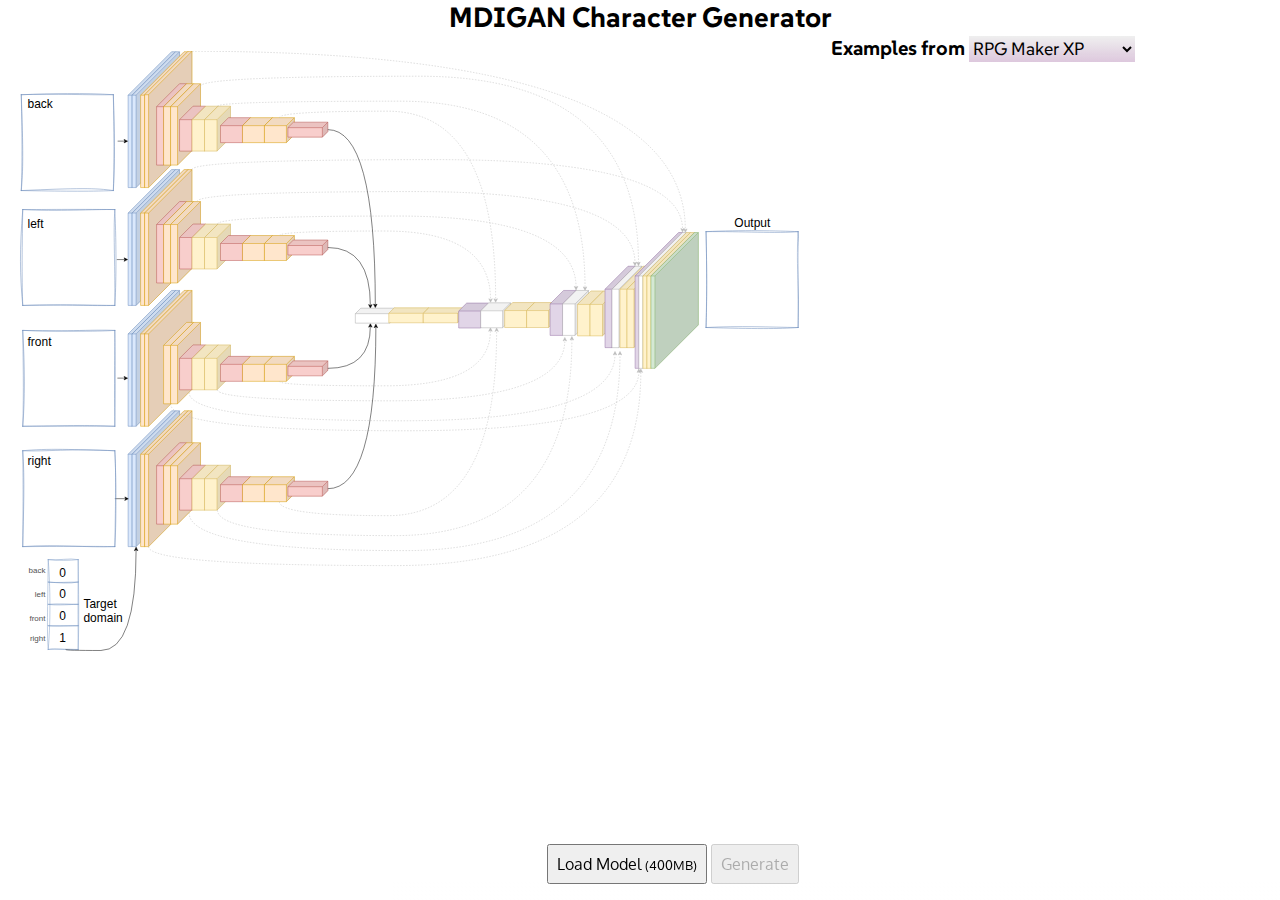
<file: index.html>
<!DOCTYPE html>
<html lang="en">
<head>
    <meta charset="UTF-8">
    <meta name="viewport" content="width=device-width, initial-scale=1.0">
    <title>Interactive Character Generator</title>
    <link rel="preconnect" href="https://fonts.googleapis.com">
    <link rel="preconnect" href="https://fonts.gstatic.com" crossorigin>
    <link rel="stylesheet" href="https://fonts.googleapis.com/css2?family=Oxygen&family=SUSE&display=swap">
    <link rel="stylesheet" href="main.css">
    <script src="main.js" defer type="module"></script>
    <meta name="author" content="Flávio Coutinho">
    <meta name="robots" content="index,follow">
    <meta name="theme-color" content="#dddddd">
    <meta name="color-scheme" content="light only">
    <meta name="title" content="Interactive Character Generator">
    <meta name="description" content="Interactive character generator from the paper 'A Missing Data Imputation GAN for Character Sprite Generation', published in SBGames 2024. ">
    <meta property="og:type" content="website">
    <meta property="og:url" content="https://fegemo.github.io/interactive-generator">
    <meta property="og:title" content="Interactive Character Generator">
    <meta property="og:description" content="Interactive character generator from the paper 'A Missing Data Imputation GAN for Character Sprite Generation', published in SBGames 2024. ">
    <meta property="og:image" content="https://fegemo.github.io/interactive-generator/social-banner.webp">
    <meta property="twitter:card" content="summary_large_image">
    <meta property="twitter:url" content="https://fegemo.github.io/interactive-generator/">
    <meta property="twitter:title" content="Interactive Character Generator">
    <meta property="twitter:description" content="Interactive character generator from the paper 'A Missing Data Imputation GAN for Character Sprite Generation', published in SBGames 2024. ">
    <meta property="twitter:image" content="https://fegemo.github.io/interactive-generator/social-banner.webp">
    <link rel="apple-touch-icon" sizes="180x180" href="favicon/apple-touch-icon.png">
    <link rel="icon" type="image/png" sizes="32x32" href="favicon/favicon-32x32.png">
    <link rel="icon" type="image/png" sizes="16x16" href="favicon/favicon-16x16.png">
    <link rel="manifest" href="favicon/site.webmanifest">
    <link rel="mask-icon" href="favicon/safari-pinned-tab.svg" color="#5bbad5">
    <link rel="shortcut icon" href="favicon/favicon.ico">
</head>
<body>
    <main>
        <header id="main-header">
            <h1 id="page-title">
                MDIGAN Character Generator
            </h1>
        </header>
        <div id="content">
            <div id="diagram">
                <svg
                version="1.1"
                viewBox="-0.5 -0.5 1567 1215"
                sodipodi:docname="collagan-interactive.drawio.svg"
                inkscape:version="1.1 (c68e22c387, 2021-05-23)"
                xmlns:inkscape="http://www.inkscape.org/namespaces/inkscape"
                xmlns:sodipodi="http://sodipodi.sourceforge.net/DTD/sodipodi-0.dtd"
                xmlns="http://www.w3.org/2000/svg"
                xmlns:svg="http://www.w3.org/2000/svg"
                xmlns:xhtml="http://www.w3.org/1999/xhtml">
                <style>.input-image-container {
                box-sizing: border-box;
                }

                .input-image {
                width: 100%;
                image-rendering: pixelated;
                }</style>
                <g
                    data-cell-id="1"
                    id="main-container">
                    <g
                    data-cell-id="FNUsES6niwyITNyZzEtN-7"
                    id="input-target">
                    <g
                        data-cell-id="FNUsES6niwyITNyZzEtN-8"
                        id="g94">
                        <g
                        id="g84">
                        <rect
                            x="64"
                            y="1018"
                            width="60"
                            height="180"
                            fill="none"
                            stroke="none"
                            pointer-events="all"
                            id="rect78" />
                        <path
                            d="m 67.69,1019.86 56.45,-3.58 -3.2,179.5 -53.54,-1.13"
                            fill="#ffffff"
                            stroke="none"
                            pointer-events="all"
                            id="path80" />
                        <path
                            d="m 64,1018 c 21.27,2.48 40.55,-3.91 60,0 m -60,0 c 20.5,1.89 42.7,2.19 60,0 m 0,0 c 0.92,63.82 1.9,122.72 0,180 m 0,-180 c -0.39,56.68 -0.46,114.74 0,180 m 0,0 c -26.98,2.37 -49.3,-4.15 -60,0 m 60,0 c -21.47,-0.99 -43.56,-0.74 -60,0 m 0,0 c 6.07,-68.08 2.87,-145.01 0,-180 m 0,180 c -2.77,-38.55 -1.19,-72.59 0,-180"
                            fill="none"
                            stroke="#7f9dc9"
                            stroke-linejoin="round"
                            stroke-linecap="round"
                            stroke-miterlimit="10"
                            pointer-events="all"
                            id="path82" />
                        </g>
                    </g>
                    <g
                        id="g76">
                        <text
                        xml:space="preserve"
                        style="font-style:normal;font-weight:normal;font-size:24px;line-height:1.25;font-family:sans-serif;fill:#000000;fill-opacity:1;stroke:none"
                        x="85.878258"
                        y="1053.8446"
                        data-side="back"
                        id="text-input-target-back"
                        class="target-domain"><tspan
                            sodipodi:role="line"
                            id="tspan26210"
                            x="85.878258"
                            y="1053.8446">0</tspan></text>
                        <text
                        xml:space="preserve"
                        style="font-style:normal;font-weight:normal;font-size:24px;line-height:1.25;font-family:sans-serif;fill:#000000;fill-opacity:1;stroke:none"
                        x="85.878258"
                        y="1094.8337"
                        data-side="left"
                        id="text-input-target-left"
                        class="target-domain"><tspan
                            sodipodi:role="line"
                            id="tspan26210-7"
                            x="85.878258"
                            y="1094.8337">0</tspan></text>
                        <text
                        xml:space="preserve"
                        style="font-style:normal;font-weight:normal;font-size:24px;line-height:1.25;font-family:sans-serif;fill:#000000;fill-opacity:1;stroke:none"
                        x="85.878258"
                        y="1138.7428"
                        id="text-input-target-front"
                        data-side="front"
                        class="target-domain"><tspan
                            sodipodi:role="line"
                            id="tspan26210-7-0"
                            x="85.878258"
                            y="1138.7428">0</tspan></text>
                        <text
                        xml:space="preserve"
                        style="font-style:normal;font-weight:normal;font-size:24px;line-height:1.25;font-family:sans-serif;fill:#000000;fill-opacity:1;stroke:none"
                        x="85.878258"
                        y="1183.1808"
                        data-side="right"
                        id="text-input-target-right"
                        class="target-domain"><tspan
                            sodipodi:role="line"
                            id="tspan26210-7-0-8"
                            x="85.878258"
                            y="1183.1808">1</tspan></text>
                        <rect class="target-domain-button" data-side="back" x="64" y="1018" width="60" height="45" fill="none" stroke="none" pointer-events="all" id="rect78" />
                        <rect class="target-domain-button" data-side="left" x="64" y="1063" width="60" height="45" fill="none" stroke="none" pointer-events="all" id="rect78" />
                        <rect class="target-domain-button" data-side="front" x="64" y="1108" width="60" height="45" fill="none" stroke="none" pointer-events="all" id="rect78" />
                        <rect class="target-domain-button" data-side="right" x="64" y="1153" width="60" height="45" fill="none" stroke="none" pointer-events="all" id="rect78" />
                    </g>
                    <g
                        data-cell-id="FNUsES6niwyITNyZzEtN-9"
                        id="g102">
                        <g
                        id="g100">
                        <path
                            d="m 64,1063 h 60"
                            fill="none"
                            stroke="none"
                            pointer-events="stroke"
                            id="path96" />
                        <path
                            d="m 64,1063 c 18.99,1.36 43.91,3.37 60,0 m -60,0 c 15.21,1.6 28.88,0.33 60,0"
                            fill="none"
                            stroke="#6c8ebf"
                            stroke-linejoin="round"
                            stroke-linecap="round"
                            stroke-miterlimit="10"
                            pointer-events="stroke"
                            id="path98" />
                        </g>
                    </g>
                    <g
                        data-cell-id="FNUsES6niwyITNyZzEtN-10"
                        id="g110">
                        <g
                        id="g108">
                        <path
                            d="m 64,1107.53 h 60"
                            fill="none"
                            stroke="none"
                            pointer-events="stroke"
                            id="path104" />
                        <path
                            d="m 64,1107.53 c 13.64,2.19 33.14,0.78 60,0 m -60,0 c 21.19,-1.56 42.74,-0.14 60,0"
                            fill="none"
                            stroke="#6c8ebf"
                            stroke-linejoin="round"
                            stroke-linecap="round"
                            stroke-miterlimit="10"
                            pointer-events="stroke"
                            id="path106" />
                        </g>
                    </g>
                    <g
                        data-cell-id="FNUsES6niwyITNyZzEtN-11"
                        id="g118">
                        <g
                        id="g116">
                        <path
                            d="m 64,1150.41 h 60"
                            fill="none"
                            stroke="none"
                            pointer-events="stroke"
                            id="path112" />
                        <path
                            d="m 64,1150.41 c 11.36,1.08 28.5,0.06 60,0 m -60,0 c 15.9,0.55 28.92,0.4 60,0"
                            fill="none"
                            stroke="#6c8ebf"
                            stroke-linejoin="round"
                            stroke-linecap="round"
                            stroke-miterlimit="10"
                            pointer-events="stroke"
                            id="path114" />
                        </g>
                    </g>
                    </g>
                    <g
                    id="captions">
                    <g
                        data-cell-id="FNUsES6niwyITNyZzEtN-3"
                        id="g32">
                        <g
                        id="g22">
                        <rect
                            x="1423.5"
                            y="323.5"
                            width="100"
                            height="40"
                            fill="none"
                            stroke="none"
                            pointer-events="all"
                            id="rect20" />
                        </g>
                        <g
                        id="g30">
                        <g
                            transform="translate(-0.5,-0.5)"
                            id="g28">
                            <switch
                            id="switch26">
                            <foreignObject
                                pointer-events="none"
                                width="100%"
                                height="100%"
                                requiredFeatures="http://www.w3.org/TR/SVG11/feature#Extensibility"
                                style="overflow: visible; text-align: left;">
                                <div
                                style="display: flex; align-items: unsafe center; justify-content: unsafe center; width: 1px; height: 1px; padding-top: 344px; margin-left: 1474px;">
                                <div
                                    data-drawio-colors="color: rgb(0, 0, 0); "
                                    style="box-sizing: border-box; font-size: 0px; text-align: center;">
                                    <div
                                    style="display: inline-block; font-size: 24px; font-family: Helvetica; color: rgb(0, 0, 0); line-height: 1.2; pointer-events: all; white-space: nowrap;">Output</div>
                                </div>
                                </div>
                            </foreignObject>
                            <text
                                x="1474"
                                y="351"
                                fill="#000000"
                                font-family="Helvetica"
                                font-size="24px"
                                text-anchor="middle"
                                id="text24">Output</text>
                            </switch>
                        </g>
                        </g>
                    </g>
                    <g
                        data-cell-id="FNUsES6niwyITNyZzEtN-6"
                        id="g74">
                        <g
                        id="g64">
                        <rect
                            x="133"
                            y="1086.5"
                            width="100"
                            height="70"
                            fill="none"
                            stroke="none"
                            pointer-events="all"
                            id="rect62" />
                        </g>
                        <g
                        id="g72">
                        <g
                            transform="translate(-0.5,-0.5)"
                            id="g70">
                            <switch
                            id="switch68">
                            <foreignObject
                                pointer-events="none"
                                width="100%"
                                height="100%"
                                requiredFeatures="http://www.w3.org/TR/SVG11/feature#Extensibility"
                                style="overflow: visible; text-align: left;">
                                <div
                                style="display: flex; align-items: unsafe center; justify-content: unsafe flex-start; width: 1px; height: 1px; padding-top: 1122px; margin-left: 135px;">
                                <div
                                    data-drawio-colors="color: rgb(0, 0, 0); "
                                    style="box-sizing: border-box; font-size: 0px; text-align: left;">
                                    <div
                                    style="display: inline-block; font-size: 24px; font-family: Helvetica; color: rgb(0, 0, 0); line-height: 1.2; pointer-events: all; white-space: nowrap;">Target<br />

                domain</div>
                                </div>
                                </div>
                            </foreignObject>
                            <text
                                x="135"
                                y="1129"
                                fill="#000000"
                                font-family="Helvetica"
                                font-size="24px"
                                id="text66">Target...</text>
                            </switch>
                        </g>
                        </g>
                    </g>
                    <g
                        data-cell-id="FNUsES6niwyITNyZzEtN-18"
                        id="g150">
                        <g
                        id="g140">
                        <rect
                            x="21"
                            y="87"
                            width="70"
                            height="40"
                            fill="none"
                            stroke="none"
                            pointer-events="all"
                            id="rect138" />
                        </g>
                        <g
                        id="g148">
                        <g
                            transform="translate(-0.5,-0.5)"
                            id="g146">
                            <switch
                            id="switch144">
                            <foreignObject
                                pointer-events="none"
                                width="100%"
                                height="100%"
                                requiredFeatures="http://www.w3.org/TR/SVG11/feature#Extensibility"
                                style="overflow: visible; text-align: left;">
                                <div
                                style="display: flex; align-items: unsafe center; justify-content: unsafe flex-start; width: 1px; height: 1px; padding-top: 107px; margin-left: 23px;">
                                <div
                                    data-drawio-colors="color: rgb(0, 0, 0); "
                                    style="box-sizing: border-box; font-size: 0px; text-align: left;">
                                    <div
                                    style="display: inline-block; font-size: 24px; font-family: Helvetica; color: rgb(0, 0, 0); line-height: 1.2; pointer-events: all; white-space: nowrap;">back</div>
                                </div>
                                </div>
                            </foreignObject>
                            <text
                                x="23"
                                y="114"
                                fill="#000000"
                                font-family="Helvetica"
                                font-size="24px"
                                id="text142">back</text>
                            </switch>
                        </g>
                        </g>
                    </g>
                    <g
                        data-cell-id="FNUsES6niwyITNyZzEtN-19"
                        id="g164">
                        <g
                        id="g154">
                        <rect
                            x="0"
                            y="1025.5"
                            width="60"
                            height="30"
                            fill="none"
                            stroke="none"
                            pointer-events="all"
                            id="rect152" />
                        </g>
                        <g
                        id="g162">
                        <g
                            transform="translate(-0.5,-0.5)"
                            id="g160">
                            <switch
                            id="switch158">
                            <foreignObject
                                pointer-events="none"
                                width="100%"
                                height="100%"
                                requiredFeatures="http://www.w3.org/TR/SVG11/feature#Extensibility"
                                style="overflow: visible; text-align: left;">
                                <div
                                style="display: flex; align-items: unsafe center; justify-content: unsafe flex-end; width: 1px; height: 1px; padding-top: 1041px; margin-left: 58px;">
                                <div
                                    data-drawio-colors="color: #525252; "
                                    style="box-sizing: border-box; font-size: 0px; text-align: right;">
                                    <div
                                    style="display: inline-block; font-size: 16px; font-family: Helvetica; color: rgb(82, 82, 82); line-height: 1.2; pointer-events: all; white-space: nowrap;">back</div>
                                </div>
                                </div>
                            </foreignObject>
                            <text
                                x="58"
                                y="1045"
                                fill="#525252"
                                font-family="Helvetica"
                                font-size="16px"
                                text-anchor="end"
                                id="text156">back</text>
                            </switch>
                        </g>
                        </g>
                    </g>
                    <g
                        data-cell-id="FNUsES6niwyITNyZzEtN-20"
                        id="g178">
                        <g
                        id="g168">
                        <rect
                            x="20"
                            y="1072.5"
                            width="40"
                            height="30"
                            fill="none"
                            stroke="none"
                            pointer-events="all"
                            id="rect166" />
                        </g>
                        <g
                        id="g176">
                        <g
                            transform="translate(-0.5,-0.5)"
                            id="g174">
                            <switch
                            id="switch172">
                            <foreignObject
                                pointer-events="none"
                                width="100%"
                                height="100%"
                                requiredFeatures="http://www.w3.org/TR/SVG11/feature#Extensibility"
                                style="overflow: visible; text-align: left;">
                                <div
                                style="display: flex; align-items: unsafe center; justify-content: unsafe flex-end; width: 1px; height: 1px; padding-top: 1088px; margin-left: 58px;">
                                <div
                                    data-drawio-colors="color: #525252; "
                                    style="box-sizing: border-box; font-size: 0px; text-align: right;">
                                    <div
                                    style="display: inline-block; font-size: 16px; font-family: Helvetica; color: rgb(82, 82, 82); line-height: 1.2; pointer-events: all; white-space: nowrap;">left</div>
                                </div>
                                </div>
                            </foreignObject>
                            <text
                                x="58"
                                y="1092"
                                fill="#525252"
                                font-family="Helvetica"
                                font-size="16px"
                                text-anchor="end"
                                id="text170">left</text>
                            </switch>
                        </g>
                        </g>
                    </g>
                    <g
                        data-cell-id="FNUsES6niwyITNyZzEtN-21"
                        id="g192">
                        <g
                        id="g182">
                        <rect
                            x="0"
                            y="1120.5"
                            width="60"
                            height="30"
                            fill="none"
                            stroke="none"
                            pointer-events="all"
                            id="rect180" />
                        </g>
                        <g
                        id="g190">
                        <g
                            transform="translate(-0.5,-0.5)"
                            id="g188">
                            <switch
                            id="switch186">
                            <foreignObject
                                pointer-events="none"
                                width="100%"
                                height="100%"
                                requiredFeatures="http://www.w3.org/TR/SVG11/feature#Extensibility"
                                style="overflow: visible; text-align: left;">
                                <div
                                style="display: flex; align-items: unsafe center; justify-content: unsafe flex-end; width: 1px; height: 1px; padding-top: 1136px; margin-left: 58px;">
                                <div
                                    data-drawio-colors="color: #525252; "
                                    style="box-sizing: border-box; font-size: 0px; text-align: right;">
                                    <div
                                    style="display: inline-block; font-size: 16px; font-family: Helvetica; color: rgb(82, 82, 82); line-height: 1.2; pointer-events: all; white-space: nowrap;">front</div>
                                </div>
                                </div>
                            </foreignObject>
                            <text
                                x="58"
                                y="1140"
                                fill="#525252"
                                font-family="Helvetica"
                                font-size="16px"
                                text-anchor="end"
                                id="text184">front</text>
                            </switch>
                        </g>
                        </g>
                    </g>
                    <g
                        data-cell-id="FNUsES6niwyITNyZzEtN-22"
                        id="g206">
                        <g
                        id="g196">
                        <rect
                            x="10"
                            y="1160.5"
                            width="50"
                            height="30"
                            fill="none"
                            stroke="none"
                            pointer-events="all"
                            id="rect194" />
                        </g>
                        <g
                        id="g204">
                        <g
                            transform="translate(-0.5,-0.5)"
                            id="g202">
                            <switch
                            id="switch200">
                            <foreignObject
                                pointer-events="none"
                                width="100%"
                                height="100%"
                                requiredFeatures="http://www.w3.org/TR/SVG11/feature#Extensibility"
                                style="overflow: visible; text-align: left;">
                                <div
                                style="display: flex; align-items: unsafe center; justify-content: unsafe flex-end; width: 1px; height: 1px; padding-top: 1176px; margin-left: 58px;">
                                <div
                                    data-drawio-colors="color: #525252; "
                                    style="box-sizing: border-box; font-size: 0px; text-align: right;">
                                    <div
                                    style="display: inline-block; font-size: 16px; font-family: Helvetica; color: rgb(82, 82, 82); line-height: 1.2; pointer-events: all; white-space: nowrap;">right</div>
                                </div>
                                </div>
                            </foreignObject>
                            <text
                                x="58"
                                y="1180"
                                fill="#525252"
                                font-family="Helvetica"
                                font-size="16px"
                                text-anchor="end"
                                id="text198">right</text>
                            </switch>
                        </g>
                        </g>
                    </g>
                    <g
                        data-cell-id="FNUsES6niwyITNyZzEtN-23"
                        id="g220">
                        <g
                        id="g210">
                        <rect
                            x="21"
                            y="326.5"
                            width="60"
                            height="40"
                            fill="none"
                            stroke="none"
                            pointer-events="all"
                            id="rect208" />
                        </g>
                        <g
                        id="g218">
                        <g
                            transform="translate(-0.5,-0.5)"
                            id="g216">
                            <switch
                            id="switch214">
                            <foreignObject
                                pointer-events="none"
                                width="100%"
                                height="100%"
                                requiredFeatures="http://www.w3.org/TR/SVG11/feature#Extensibility"
                                style="overflow: visible; text-align: left;">
                                <div
                                style="display: flex; align-items: unsafe center; justify-content: unsafe flex-start; width: 1px; height: 1px; padding-top: 347px; margin-left: 23px;">
                                <div
                                    data-drawio-colors="color: rgb(0, 0, 0); "
                                    style="box-sizing: border-box; font-size: 0px; text-align: left;">
                                    <div
                                    style="display: inline-block; font-size: 24px; font-family: Helvetica; color: rgb(0, 0, 0); line-height: 1.2; pointer-events: all; white-space: nowrap;">left</div>
                                </div>
                                </div>
                            </foreignObject>
                            <text
                                x="23"
                                y="354"
                                fill="#000000"
                                font-family="Helvetica"
                                font-size="24px"
                                id="text212">left</text>
                            </switch>
                        </g>
                        </g>
                    </g>
                    <g
                        data-cell-id="FNUsES6niwyITNyZzEtN-24"
                        id="g234">
                        <g
                        id="g224">
                        <rect
                            x="21"
                            y="563"
                            width="70"
                            height="40"
                            fill="none"
                            stroke="none"
                            pointer-events="all"
                            id="rect222" />
                        </g>
                        <g
                        id="g232">
                        <g
                            transform="translate(-0.5,-0.5)"
                            id="g230">
                            <switch
                            id="switch228">
                            <foreignObject
                                pointer-events="none"
                                width="100%"
                                height="100%"
                                requiredFeatures="http://www.w3.org/TR/SVG11/feature#Extensibility"
                                style="overflow: visible; text-align: left;">
                                <div
                                style="display: flex; align-items: unsafe center; justify-content: unsafe flex-start; width: 1px; height: 1px; padding-top: 583px; margin-left: 23px;">
                                <div
                                    data-drawio-colors="color: rgb(0, 0, 0); "
                                    style="box-sizing: border-box; font-size: 0px; text-align: left;">
                                    <div
                                    style="display: inline-block; font-size: 24px; font-family: Helvetica; color: rgb(0, 0, 0); line-height: 1.2; pointer-events: all; white-space: nowrap;">front</div>
                                </div>
                                </div>
                            </foreignObject>
                            <text
                                x="23"
                                y="590"
                                fill="#000000"
                                font-family="Helvetica"
                                font-size="24px"
                                id="text226">front</text>
                            </switch>
                        </g>
                        </g>
                    </g>
                    <g
                        data-cell-id="FNUsES6niwyITNyZzEtN-25"
                        id="g248">
                        <g
                        id="g238">
                        <rect
                            x="21"
                            y="802"
                            width="70"
                            height="40"
                            fill="none"
                            stroke="none"
                            pointer-events="all"
                            id="rect236" />
                        </g>
                        <g
                        id="g246">
                        <g
                            transform="translate(-0.5,-0.5)"
                            id="g244">
                            <switch
                            id="switch242">
                            <foreignObject
                                pointer-events="none"
                                width="100%"
                                height="100%"
                                requiredFeatures="http://www.w3.org/TR/SVG11/feature#Extensibility"
                                style="overflow: visible; text-align: left;">
                                <div
                                style="display: flex; align-items: unsafe center; justify-content: unsafe flex-start; width: 1px; height: 1px; padding-top: 822px; margin-left: 23px;">
                                <div
                                    data-drawio-colors="color: rgb(0, 0, 0); "
                                    style="box-sizing: border-box; font-size: 0px; text-align: left;">
                                    <div
                                    style="display: inline-block; font-size: 24px; font-family: Helvetica; color: rgb(0, 0, 0); line-height: 1.2; pointer-events: all; white-space: nowrap;">right</div>
                                </div>
                                </div>
                            </foreignObject>
                            <text
                                x="23"
                                y="829"
                                fill="#000000"
                                font-family="Helvetica"
                                font-size="24px"
                                id="text240">right</text>
                            </switch>
                        </g>
                        </g>
                    </g>
                    </g>
                    <g
                    id="encoder-back">
                    <g
                        data-cell-id="FNUsES6niwyITNyZzEtN-26"
                        id="g260">
                        <g
                        id="g258">
                        <path
                            d="m 224,1 h 8 l 87,87 v 185 h -8 l -87,-87 z"
                            fill="#dae8fc"
                            stroke="#6c8ebf"
                            stroke-miterlimit="10"
                            transform="matrix(-1,0,0,1,543,0)"
                            pointer-events="all"
                            id="path250" />
                        <path
                            d="m 224,1 h 8 l 87,87 h -8 z"
                            fill-opacity="0.05"
                            fill="#000000"
                            stroke="none"
                            transform="matrix(-1,0,0,1,543,0)"
                            pointer-events="all"
                            id="path252" />
                        <path
                            d="m 224,1 87,87 v 185 l -87,-87 z"
                            fill-opacity="0.1"
                            fill="#000000"
                            stroke="none"
                            transform="matrix(-1,0,0,1,543,0)"
                            pointer-events="all"
                            id="path254" />
                        <path
                            d="M 311,273 V 88 L 224,1 m 87,87 h 8"
                            fill="none"
                            stroke="#6c8ebf"
                            stroke-miterlimit="10"
                            transform="matrix(-1,0,0,1,543,0)"
                            pointer-events="all"
                            id="path256" />
                        </g>
                    </g>
                    <g
                        data-cell-id="FNUsES6niwyITNyZzEtN-27"
                        id="g272">
                        <g
                        id="g270">
                        <path
                            d="m 232,1 h 8 l 87,87 v 185 h -8 l -87,-87 z"
                            fill="#dae8fc"
                            stroke="#6c8ebf"
                            stroke-miterlimit="10"
                            transform="matrix(-1,0,0,1,559,0)"
                            pointer-events="all"
                            id="path262" />
                        <path
                            d="m 232,1 h 8 l 87,87 h -8 z"
                            fill-opacity="0.05"
                            fill="#000000"
                            stroke="none"
                            transform="matrix(-1,0,0,1,559,0)"
                            pointer-events="all"
                            id="path264" />
                        <path
                            d="m 232,1 87,87 v 185 l -87,-87 z"
                            fill-opacity="0.1"
                            fill="#000000"
                            stroke="none"
                            transform="matrix(-1,0,0,1,559,0)"
                            pointer-events="all"
                            id="path266" />
                        <path
                            d="M 319,273 V 88 L 232,1 m 87,87 h 8"
                            fill="none"
                            stroke="#6c8ebf"
                            stroke-miterlimit="10"
                            transform="matrix(-1,0,0,1,559,0)"
                            pointer-events="all"
                            id="path268" />
                        </g>
                    </g>
                    <g
                        data-cell-id="FNUsES6niwyITNyZzEtN-28"
                        id="g284">
                        <g
                        id="g282">
                        <path
                            d="m 249,1 h 8 l 87,87 v 185 h -8 l -87,-87 z"
                            fill="#ffe6cc"
                            stroke="#d79b00"
                            stroke-miterlimit="10"
                            transform="matrix(-1,0,0,1,593,0)"
                            pointer-events="all"
                            id="path274" />
                        <path
                            d="m 249,1 h 8 l 87,87 h -8 z"
                            fill-opacity="0.05"
                            fill="#000000"
                            stroke="none"
                            transform="matrix(-1,0,0,1,593,0)"
                            pointer-events="all"
                            id="path276" />
                        <path
                            d="m 249,1 87,87 v 185 l -87,-87 z"
                            fill-opacity="0.1"
                            fill="#000000"
                            stroke="none"
                            transform="matrix(-1,0,0,1,593,0)"
                            pointer-events="all"
                            id="path278" />
                        <path
                            d="M 336,273 V 88 L 249,1 m 87,87 h 8"
                            fill="none"
                            stroke="#d79b00"
                            stroke-miterlimit="10"
                            transform="matrix(-1,0,0,1,593,0)"
                            pointer-events="all"
                            id="path280" />
                        </g>
                    </g>
                    <g
                        data-cell-id="FNUsES6niwyITNyZzEtN-29"
                        id="g296">
                        <g
                        id="g294">
                        <path
                            d="m 257,0 h 8 l 87,87 v 186 h -8 l -87,-87 z"
                            fill="#ffe6cc"
                            stroke="#d79b00"
                            stroke-miterlimit="10"
                            transform="matrix(-1,0,0,1,609,0)"
                            pointer-events="all"
                            id="path286" />
                        <path
                            d="m 257,0 h 8 l 87,87 h -8 z"
                            fill-opacity="0.05"
                            fill="#000000"
                            stroke="none"
                            transform="matrix(-1,0,0,1,609,0)"
                            pointer-events="all"
                            id="path288" />
                        <path
                            d="m 257,0 87,87 v 186 l -87,-87 z"
                            fill-opacity="0.1"
                            fill="#000000"
                            stroke="none"
                            transform="matrix(-1,0,0,1,609,0)"
                            pointer-events="all"
                            id="path290" />
                        <path
                            d="M 344,273 V 87 L 257,0 m 87,87 h 8"
                            fill="none"
                            stroke="#d79b00"
                            stroke-miterlimit="10"
                            transform="matrix(-1,0,0,1,609,0)"
                            pointer-events="all"
                            id="path292" />
                        </g>
                    </g>
                    <g
                        data-cell-id="FNUsES6niwyITNyZzEtN-30"
                        id="g308">
                        <g
                        id="g306">
                        <path
                            d="m 281,65 h 14 l 46,46 v 117 h -14 l -46,-46 z"
                            fill="#f8cecc"
                            stroke="#b85450"
                            stroke-miterlimit="10"
                            transform="matrix(-1,0,0,1,622,0)"
                            pointer-events="all"
                            id="path298" />
                        <path
                            d="m 281,65 h 14 l 46,46 h -14 z"
                            fill-opacity="0.05"
                            fill="#000000"
                            stroke="none"
                            transform="matrix(-1,0,0,1,622,0)"
                            pointer-events="all"
                            id="path300" />
                        <path
                            d="m 281,65 46,46 v 117 l -46,-46 z"
                            fill-opacity="0.1"
                            fill="#000000"
                            stroke="none"
                            transform="matrix(-1,0,0,1,622,0)"
                            pointer-events="all"
                            id="path302" />
                        <path
                            d="M 327,228 V 111 L 281,65 m 46,46 h 14"
                            fill="none"
                            stroke="#b85450"
                            stroke-miterlimit="10"
                            transform="matrix(-1,0,0,1,622,0)"
                            pointer-events="all"
                            id="path304" />
                        </g>
                    </g>
                    <g
                        data-cell-id="FNUsES6niwyITNyZzEtN-31"
                        id="g320">
                        <g
                        id="g318">
                        <path
                            d="m 295,65 h 14 l 46,46 v 117 h -14 l -46,-46 z"
                            fill="#ffe6cc"
                            stroke="#d79b00"
                            stroke-miterlimit="10"
                            transform="matrix(-1,0,0,1,650,0)"
                            pointer-events="all"
                            id="path310" />
                        <path
                            d="m 295,65 h 14 l 46,46 h -14 z"
                            fill-opacity="0.05"
                            fill="#000000"
                            stroke="none"
                            transform="matrix(-1,0,0,1,650,0)"
                            pointer-events="all"
                            id="path312" />
                        <path
                            d="m 295,65 46,46 v 117 l -46,-46 z"
                            fill-opacity="0.1"
                            fill="#000000"
                            stroke="none"
                            transform="matrix(-1,0,0,1,650,0)"
                            pointer-events="all"
                            id="path314" />
                        <path
                            d="M 341,228 V 111 L 295,65 m 46,46 h 14"
                            fill="none"
                            stroke="#d79b00"
                            stroke-miterlimit="10"
                            transform="matrix(-1,0,0,1,650,0)"
                            pointer-events="all"
                            id="path316" />
                        </g>
                    </g>
                    <g
                        data-cell-id="FNUsES6niwyITNyZzEtN-32"
                        id="g332">
                        <g
                        id="g330">
                        <path
                            d="m 309,65 h 14 l 46,46 v 117 h -14 l -46,-46 z"
                            fill="#ffe6cc"
                            stroke="#d79b00"
                            stroke-miterlimit="10"
                            transform="matrix(-1,0,0,1,678,0)"
                            pointer-events="all"
                            id="path322" />
                        <path
                            d="m 309,65 h 14 l 46,46 h -14 z"
                            fill-opacity="0.05"
                            fill="#000000"
                            stroke="none"
                            transform="matrix(-1,0,0,1,678,0)"
                            pointer-events="all"
                            id="path324" />
                        <path
                            d="m 309,65 46,46 v 117 l -46,-46 z"
                            fill-opacity="0.1"
                            fill="#000000"
                            stroke="none"
                            transform="matrix(-1,0,0,1,678,0)"
                            pointer-events="all"
                            id="path326" />
                        <path
                            d="M 355,228 V 111 L 309,65 m 46,46 h 14"
                            fill="none"
                            stroke="#d79b00"
                            stroke-miterlimit="10"
                            transform="matrix(-1,0,0,1,678,0)"
                            pointer-events="all"
                            id="path328" />
                        </g>
                    </g>
                    <g
                        data-cell-id="FNUsES6niwyITNyZzEtN-33"
                        id="g344">
                        <g
                        id="g342">
                        <path
                            d="m 327,110 h 25 l 27,27 v 63 h -25 l -27,-27 z"
                            fill="#f8cecc"
                            stroke="#b85450"
                            stroke-miterlimit="10"
                            transform="matrix(-1,0,0,1,706,0)"
                            pointer-events="all"
                            id="path334" />
                        <path
                            d="m 327,110 h 25 l 27,27 h -25 z"
                            fill-opacity="0.05"
                            fill="#000000"
                            stroke="none"
                            transform="matrix(-1,0,0,1,706,0)"
                            pointer-events="all"
                            id="path336" />
                        <path
                            d="m 327,110 27,27 v 63 l -27,-27 z"
                            fill-opacity="0.1"
                            fill="#000000"
                            stroke="none"
                            transform="matrix(-1,0,0,1,706,0)"
                            pointer-events="all"
                            id="path338" />
                        <path
                            d="m 354,200 v -63 l -27,-27 m 27,27 h 25"
                            fill="none"
                            stroke="#b85450"
                            stroke-miterlimit="10"
                            transform="matrix(-1,0,0,1,706,0)"
                            pointer-events="all"
                            id="path340" />
                        </g>
                    </g>
                    <g
                        data-cell-id="FNUsES6niwyITNyZzEtN-34"
                        id="g356">
                        <g
                        id="g354">
                        <path
                            d="m 352,110 h 25 l 27,27 v 63 h -25 l -27,-27 z"
                            fill="#fff2cc"
                            stroke="#d6b656"
                            stroke-miterlimit="10"
                            transform="matrix(-1,0,0,1,756,0)"
                            pointer-events="all"
                            id="path346" />
                        <path
                            d="m 352,110 h 25 l 27,27 h -25 z"
                            fill-opacity="0.05"
                            fill="#000000"
                            stroke="none"
                            transform="matrix(-1,0,0,1,756,0)"
                            pointer-events="all"
                            id="path348" />
                        <path
                            d="m 352,110 27,27 v 63 l -27,-27 z"
                            fill-opacity="0.1"
                            fill="#000000"
                            stroke="none"
                            transform="matrix(-1,0,0,1,756,0)"
                            pointer-events="all"
                            id="path350" />
                        <path
                            d="m 379,200 v -63 l -27,-27 m 27,27 h 25"
                            fill="none"
                            stroke="#d6b656"
                            stroke-miterlimit="10"
                            transform="matrix(-1,0,0,1,756,0)"
                            pointer-events="all"
                            id="path352" />
                        </g>
                    </g>
                    <g
                        data-cell-id="FNUsES6niwyITNyZzEtN-36"
                        id="g376">
                        <g
                        id="g374">
                        <path
                            d="m 377,110 h 25 l 27,27 v 63 h -25 l -27,-27 z"
                            fill="#fff2cc"
                            stroke="#d6b656"
                            stroke-miterlimit="10"
                            transform="matrix(-1,0,0,1,806,0)"
                            pointer-events="all"
                            id="path366" />
                        <path
                            d="m 377,110 h 25 l 27,27 h -25 z"
                            fill-opacity="0.05"
                            fill="#000000"
                            stroke="none"
                            transform="matrix(-1,0,0,1,806,0)"
                            pointer-events="all"
                            id="path368" />
                        <path
                            d="m 377,110 27,27 v 63 l -27,-27 z"
                            fill-opacity="0.1"
                            fill="#000000"
                            stroke="none"
                            transform="matrix(-1,0,0,1,806,0)"
                            pointer-events="all"
                            id="path370" />
                        <path
                            d="m 404,200 v -63 l -27,-27 m 27,27 h 25"
                            fill="none"
                            stroke="#d6b656"
                            stroke-miterlimit="10"
                            transform="matrix(-1,0,0,1,806,0)"
                            pointer-events="all"
                            id="path372" />
                        </g>
                    </g>
                    <g
                        data-cell-id="FNUsES6niwyITNyZzEtN-37"
                        id="g388">
                        <g
                        id="g386">
                        <path
                            d="m 409,133 h 44 l 16,16 v 34 h -44 l -16,-16 z"
                            fill="#f8cecc"
                            stroke="#b85450"
                            stroke-miterlimit="10"
                            transform="matrix(-1,0,0,1,878,0)"
                            pointer-events="all"
                            id="path378" />
                        <path
                            d="m 409,133 h 44 l 16,16 h -44 z"
                            fill-opacity="0.05"
                            fill="#000000"
                            stroke="none"
                            transform="matrix(-1,0,0,1,878,0)"
                            pointer-events="all"
                            id="path380" />
                        <path
                            d="m 409,133 16,16 v 34 l -16,-16 z"
                            fill-opacity="0.1"
                            fill="#000000"
                            stroke="none"
                            transform="matrix(-1,0,0,1,878,0)"
                            pointer-events="all"
                            id="path382" />
                        <path
                            d="m 425,183 v -34 l -16,-16 m 16,16 h 44"
                            fill="none"
                            stroke="#b85450"
                            stroke-miterlimit="10"
                            transform="matrix(-1,0,0,1,878,0)"
                            pointer-events="all"
                            id="path384" />
                        </g>
                    </g>
                    <g
                        data-cell-id="FNUsES6niwyITNyZzEtN-38"
                        id="g400">
                        <g
                        id="g398">
                        <path
                            d="m 453,133 h 44 l 16,16 v 34 h -44 l -16,-16 z"
                            fill="#ffe6cc"
                            stroke="#d79b00"
                            stroke-miterlimit="10"
                            transform="matrix(-1,0,0,1,966,0)"
                            pointer-events="all"
                            id="path390" />
                        <path
                            d="m 453,133 h 44 l 16,16 h -44 z"
                            fill-opacity="0.05"
                            fill="#000000"
                            stroke="none"
                            transform="matrix(-1,0,0,1,966,0)"
                            pointer-events="all"
                            id="path392" />
                        <path
                            d="m 453,133 16,16 v 34 l -16,-16 z"
                            fill-opacity="0.1"
                            fill="#000000"
                            stroke="none"
                            transform="matrix(-1,0,0,1,966,0)"
                            pointer-events="all"
                            id="path394" />
                        <path
                            d="m 469,183 v -34 l -16,-16 m 16,16 h 44"
                            fill="none"
                            stroke="#d79b00"
                            stroke-miterlimit="10"
                            transform="matrix(-1,0,0,1,966,0)"
                            pointer-events="all"
                            id="path396" />
                        </g>
                    </g>
                    <g
                        data-cell-id="FNUsES6niwyITNyZzEtN-40"
                        id="g420">
                        <g
                        id="g418">
                        <path
                            d="m 497,133 h 44 l 16,16 v 34 h -44 l -16,-16 z"
                            fill="#ffe6cc"
                            stroke="#d79b00"
                            stroke-miterlimit="10"
                            transform="matrix(-1,0,0,1,1054,0)"
                            pointer-events="all"
                            id="path410" />
                        <path
                            d="m 497,133 h 44 l 16,16 h -44 z"
                            fill-opacity="0.05"
                            fill="#000000"
                            stroke="none"
                            transform="matrix(-1,0,0,1,1054,0)"
                            pointer-events="all"
                            id="path412" />
                        <path
                            d="m 497,133 16,16 v 34 l -16,-16 z"
                            fill-opacity="0.1"
                            fill="#000000"
                            stroke="none"
                            transform="matrix(-1,0,0,1,1054,0)"
                            pointer-events="all"
                            id="path414" />
                        <path
                            d="m 513,183 v -34 l -16,-16 m 16,16 h 44"
                            fill="none"
                            stroke="#d79b00"
                            stroke-miterlimit="10"
                            transform="matrix(-1,0,0,1,1054,0)"
                            pointer-events="all"
                            id="path416" />
                        </g>
                    </g>
                    <g
                        data-cell-id="FNUsES6niwyITNyZzEtN-42"
                        id="g440">
                        <g
                        id="g438">
                        <path
                            d="m 544,142 h 69 l 11,11 v 19 h -69 l -11,-11 z"
                            fill="#f8cecc"
                            stroke="#b85450"
                            stroke-miterlimit="10"
                            transform="matrix(-1,0,0,1,1168,0)"
                            pointer-events="all"
                            id="path430" />
                        <path
                            d="m 544,142 h 69 l 11,11 h -69 z"
                            fill-opacity="0.05"
                            fill="#000000"
                            stroke="none"
                            transform="matrix(-1,0,0,1,1168,0)"
                            pointer-events="all"
                            id="path432" />
                        <path
                            d="m 544,142 11,11 v 19 l -11,-11 z"
                            fill-opacity="0.1"
                            fill="#000000"
                            stroke="none"
                            transform="matrix(-1,0,0,1,1168,0)"
                            pointer-events="all"
                            id="path434" />
                        <path
                            d="m 555,172 v -19 l -11,-11 m 11,11 h 69"
                            fill="none"
                            stroke="#b85450"
                            stroke-miterlimit="10"
                            transform="matrix(-1,0,0,1,1168,0)"
                            pointer-events="all"
                            id="path436" />
                        </g>
                    </g>
                    </g>
                    <g
                    id="encoder-left">
                    <g
                        data-cell-id="FNUsES6niwyITNyZzEtN-60"
                        id="g656">
                        <g
                        id="g654">
                        <path
                            d="m 224,237 h 8 l 87,87 v 185 h -8 l -87,-87 z"
                            fill="#dae8fc"
                            stroke="#6c8ebf"
                            stroke-miterlimit="10"
                            transform="matrix(-1,0,0,1,543,0)"
                            pointer-events="all"
                            id="path646" />
                        <path
                            d="m 224,237 h 8 l 87,87 h -8 z"
                            fill-opacity="0.05"
                            fill="#000000"
                            stroke="none"
                            transform="matrix(-1,0,0,1,543,0)"
                            pointer-events="all"
                            id="path648" />
                        <path
                            d="m 224,237 87,87 v 185 l -87,-87 z"
                            fill-opacity="0.1"
                            fill="#000000"
                            stroke="none"
                            transform="matrix(-1,0,0,1,543,0)"
                            pointer-events="all"
                            id="path650" />
                        <path
                            d="M 311,509 V 324 l -87,-87 m 87,87 h 8"
                            fill="none"
                            stroke="#6c8ebf"
                            stroke-miterlimit="10"
                            transform="matrix(-1,0,0,1,543,0)"
                            pointer-events="all"
                            id="path652" />
                        </g>
                    </g>
                    <g
                        data-cell-id="FNUsES6niwyITNyZzEtN-61"
                        id="g668">
                        <g
                        id="g666">
                        <path
                            d="m 232,237 h 8 l 87,87 v 185 h -8 l -87,-87 z"
                            fill="#dae8fc"
                            stroke="#6c8ebf"
                            stroke-miterlimit="10"
                            transform="matrix(-1,0,0,1,559,0)"
                            pointer-events="all"
                            id="path658" />
                        <path
                            d="m 232,237 h 8 l 87,87 h -8 z"
                            fill-opacity="0.05"
                            fill="#000000"
                            stroke="none"
                            transform="matrix(-1,0,0,1,559,0)"
                            pointer-events="all"
                            id="path660" />
                        <path
                            d="m 232,237 87,87 v 185 l -87,-87 z"
                            fill-opacity="0.1"
                            fill="#000000"
                            stroke="none"
                            transform="matrix(-1,0,0,1,559,0)"
                            pointer-events="all"
                            id="path662" />
                        <path
                            d="M 319,509 V 324 l -87,-87 m 87,87 h 8"
                            fill="none"
                            stroke="#6c8ebf"
                            stroke-miterlimit="10"
                            transform="matrix(-1,0,0,1,559,0)"
                            pointer-events="all"
                            id="path664" />
                        </g>
                    </g>
                    <g
                        data-cell-id="FNUsES6niwyITNyZzEtN-62"
                        id="g680">
                        <g
                        id="g678">
                        <path
                            d="m 249,237 h 8 l 87,87 v 185 h -8 l -87,-87 z"
                            fill="#ffe6cc"
                            stroke="#d79b00"
                            stroke-miterlimit="10"
                            transform="matrix(-1,0,0,1,593,0)"
                            pointer-events="all"
                            id="path670" />
                        <path
                            d="m 249,237 h 8 l 87,87 h -8 z"
                            fill-opacity="0.05"
                            fill="#000000"
                            stroke="none"
                            transform="matrix(-1,0,0,1,593,0)"
                            pointer-events="all"
                            id="path672" />
                        <path
                            d="m 249,237 87,87 v 185 l -87,-87 z"
                            fill-opacity="0.1"
                            fill="#000000"
                            stroke="none"
                            transform="matrix(-1,0,0,1,593,0)"
                            pointer-events="all"
                            id="path674" />
                        <path
                            d="M 336,509 V 324 l -87,-87 m 87,87 h 8"
                            fill="none"
                            stroke="#d79b00"
                            stroke-miterlimit="10"
                            transform="matrix(-1,0,0,1,593,0)"
                            pointer-events="all"
                            id="path676" />
                        </g>
                    </g>
                    <g
                        data-cell-id="FNUsES6niwyITNyZzEtN-63"
                        id="g692">
                        <g
                        id="g690">
                        <path
                            d="m 257,237 h 8 l 87,87 v 185 h -8 l -87,-87 z"
                            fill="#ffe6cc"
                            stroke="#d79b00"
                            stroke-miterlimit="10"
                            transform="matrix(-1,0,0,1,609,0)"
                            pointer-events="all"
                            id="path682" />
                        <path
                            d="m 257,237 h 8 l 87,87 h -8 z"
                            fill-opacity="0.05"
                            fill="#000000"
                            stroke="none"
                            transform="matrix(-1,0,0,1,609,0)"
                            pointer-events="all"
                            id="path684" />
                        <path
                            d="m 257,237 87,87 v 185 l -87,-87 z"
                            fill-opacity="0.1"
                            fill="#000000"
                            stroke="none"
                            transform="matrix(-1,0,0,1,609,0)"
                            pointer-events="all"
                            id="path686" />
                        <path
                            d="M 344,509 V 324 l -87,-87 m 87,87 h 8"
                            fill="none"
                            stroke="#d79b00"
                            stroke-miterlimit="10"
                            transform="matrix(-1,0,0,1,609,0)"
                            pointer-events="all"
                            id="path688" />
                        </g>
                    </g>
                    <g
                        data-cell-id="FNUsES6niwyITNyZzEtN-64"
                        id="g704">
                        <g
                        id="g702">
                        <path
                            d="m 281,301 h 14 l 46,46 v 117 h -14 l -46,-46 z"
                            fill="#f8cecc"
                            stroke="#b85450"
                            stroke-miterlimit="10"
                            transform="matrix(-1,0,0,1,622,0)"
                            pointer-events="all"
                            id="path694" />
                        <path
                            d="m 281,301 h 14 l 46,46 h -14 z"
                            fill-opacity="0.05"
                            fill="#000000"
                            stroke="none"
                            transform="matrix(-1,0,0,1,622,0)"
                            pointer-events="all"
                            id="path696" />
                        <path
                            d="m 281,301 46,46 v 117 l -46,-46 z"
                            fill-opacity="0.1"
                            fill="#000000"
                            stroke="none"
                            transform="matrix(-1,0,0,1,622,0)"
                            pointer-events="all"
                            id="path698" />
                        <path
                            d="M 327,464 V 347 l -46,-46 m 46,46 h 14"
                            fill="none"
                            stroke="#b85450"
                            stroke-miterlimit="10"
                            transform="matrix(-1,0,0,1,622,0)"
                            pointer-events="all"
                            id="path700" />
                        </g>
                    </g>
                    <g
                        data-cell-id="FNUsES6niwyITNyZzEtN-65"
                        id="g716">
                        <g
                        id="g714">
                        <path
                            d="m 295,301 h 14 l 46,46 v 117 h -14 l -46,-46 z"
                            fill="#ffe6cc"
                            stroke="#d79b00"
                            stroke-miterlimit="10"
                            transform="matrix(-1,0,0,1,650,0)"
                            pointer-events="all"
                            id="path706" />
                        <path
                            d="m 295,301 h 14 l 46,46 h -14 z"
                            fill-opacity="0.05"
                            fill="#000000"
                            stroke="none"
                            transform="matrix(-1,0,0,1,650,0)"
                            pointer-events="all"
                            id="path708" />
                        <path
                            d="m 295,301 46,46 v 117 l -46,-46 z"
                            fill-opacity="0.1"
                            fill="#000000"
                            stroke="none"
                            transform="matrix(-1,0,0,1,650,0)"
                            pointer-events="all"
                            id="path710" />
                        <path
                            d="M 341,464 V 347 l -46,-46 m 46,46 h 14"
                            fill="none"
                            stroke="#d79b00"
                            stroke-miterlimit="10"
                            transform="matrix(-1,0,0,1,650,0)"
                            pointer-events="all"
                            id="path712" />
                        </g>
                    </g>
                    <g
                        data-cell-id="FNUsES6niwyITNyZzEtN-66"
                        id="g728">
                        <g
                        id="g726">
                        <path
                            d="m 309,301 h 14 l 46,46 v 117 h -14 l -46,-46 z"
                            fill="#ffe6cc"
                            stroke="#d79b00"
                            stroke-miterlimit="10"
                            transform="matrix(-1,0,0,1,678,0)"
                            pointer-events="all"
                            id="path718" />
                        <path
                            d="m 309,301 h 14 l 46,46 h -14 z"
                            fill-opacity="0.05"
                            fill="#000000"
                            stroke="none"
                            transform="matrix(-1,0,0,1,678,0)"
                            pointer-events="all"
                            id="path720" />
                        <path
                            d="m 309,301 46,46 v 117 l -46,-46 z"
                            fill-opacity="0.1"
                            fill="#000000"
                            stroke="none"
                            transform="matrix(-1,0,0,1,678,0)"
                            pointer-events="all"
                            id="path722" />
                        <path
                            d="M 355,464 V 347 l -46,-46 m 46,46 h 14"
                            fill="none"
                            stroke="#d79b00"
                            stroke-miterlimit="10"
                            transform="matrix(-1,0,0,1,678,0)"
                            pointer-events="all"
                            id="path724" />
                        </g>
                    </g>
                    <g
                        data-cell-id="FNUsES6niwyITNyZzEtN-67"
                        id="g740">
                        <g
                        id="g738">
                        <path
                            d="m 327,346 h 25 l 27,27 v 63 h -25 l -27,-27 z"
                            fill="#f8cecc"
                            stroke="#b85450"
                            stroke-miterlimit="10"
                            transform="matrix(-1,0,0,1,706,0)"
                            pointer-events="all"
                            id="path730" />
                        <path
                            d="m 327,346 h 25 l 27,27 h -25 z"
                            fill-opacity="0.05"
                            fill="#000000"
                            stroke="none"
                            transform="matrix(-1,0,0,1,706,0)"
                            pointer-events="all"
                            id="path732" />
                        <path
                            d="m 327,346 27,27 v 63 l -27,-27 z"
                            fill-opacity="0.1"
                            fill="#000000"
                            stroke="none"
                            transform="matrix(-1,0,0,1,706,0)"
                            pointer-events="all"
                            id="path734" />
                        <path
                            d="m 354,436 v -63 l -27,-27 m 27,27 h 25"
                            fill="none"
                            stroke="#b85450"
                            stroke-miterlimit="10"
                            transform="matrix(-1,0,0,1,706,0)"
                            pointer-events="all"
                            id="path736" />
                        </g>
                    </g>
                    <g
                        data-cell-id="FNUsES6niwyITNyZzEtN-68"
                        id="g752">
                        <g
                        id="g750">
                        <path
                            d="m 352,346 h 25 l 27,27 v 63 h -25 l -27,-27 z"
                            fill="#fff2cc"
                            stroke="#d6b656"
                            stroke-miterlimit="10"
                            transform="matrix(-1,0,0,1,756,0)"
                            pointer-events="all"
                            id="path742" />
                        <path
                            d="m 352,346 h 25 l 27,27 h -25 z"
                            fill-opacity="0.05"
                            fill="#000000"
                            stroke="none"
                            transform="matrix(-1,0,0,1,756,0)"
                            pointer-events="all"
                            id="path744" />
                        <path
                            d="m 352,346 27,27 v 63 l -27,-27 z"
                            fill-opacity="0.1"
                            fill="#000000"
                            stroke="none"
                            transform="matrix(-1,0,0,1,756,0)"
                            pointer-events="all"
                            id="path746" />
                        <path
                            d="m 379,436 v -63 l -27,-27 m 27,27 h 25"
                            fill="none"
                            stroke="#d6b656"
                            stroke-miterlimit="10"
                            transform="matrix(-1,0,0,1,756,0)"
                            pointer-events="all"
                            id="path748" />
                        </g>
                    </g>
                    <g
                        data-cell-id="FNUsES6niwyITNyZzEtN-69"
                        id="g764">
                        <g
                        id="g762">
                        <path
                            d="m 377,346 h 25 l 27,27 v 63 h -25 l -27,-27 z"
                            fill="#fff2cc"
                            stroke="#d6b656"
                            stroke-miterlimit="10"
                            transform="matrix(-1,0,0,1,806,0)"
                            pointer-events="all"
                            id="path754" />
                        <path
                            d="m 377,346 h 25 l 27,27 h -25 z"
                            fill-opacity="0.05"
                            fill="#000000"
                            stroke="none"
                            transform="matrix(-1,0,0,1,806,0)"
                            pointer-events="all"
                            id="path756" />
                        <path
                            d="m 377,346 27,27 v 63 l -27,-27 z"
                            fill-opacity="0.1"
                            fill="#000000"
                            stroke="none"
                            transform="matrix(-1,0,0,1,806,0)"
                            pointer-events="all"
                            id="path758" />
                        <path
                            d="m 404,436 v -63 l -27,-27 m 27,27 h 25"
                            fill="none"
                            stroke="#d6b656"
                            stroke-miterlimit="10"
                            transform="matrix(-1,0,0,1,806,0)"
                            pointer-events="all"
                            id="path760" />
                        </g>
                    </g>
                    <g
                        data-cell-id="FNUsES6niwyITNyZzEtN-70"
                        id="g776">
                        <g
                        id="g774">
                        <path
                            d="m 409,369 h 44 l 16,16 v 34 h -44 l -16,-16 z"
                            fill="#f8cecc"
                            stroke="#b85450"
                            stroke-miterlimit="10"
                            transform="matrix(-1,0,0,1,878,0)"
                            pointer-events="all"
                            id="path766" />
                        <path
                            d="m 409,369 h 44 l 16,16 h -44 z"
                            fill-opacity="0.05"
                            fill="#000000"
                            stroke="none"
                            transform="matrix(-1,0,0,1,878,0)"
                            pointer-events="all"
                            id="path768" />
                        <path
                            d="m 409,369 16,16 v 34 l -16,-16 z"
                            fill-opacity="0.1"
                            fill="#000000"
                            stroke="none"
                            transform="matrix(-1,0,0,1,878,0)"
                            pointer-events="all"
                            id="path770" />
                        <path
                            d="m 425,419 v -34 l -16,-16 m 16,16 h 44"
                            fill="none"
                            stroke="#b85450"
                            stroke-miterlimit="10"
                            transform="matrix(-1,0,0,1,878,0)"
                            pointer-events="all"
                            id="path772" />
                        </g>
                    </g>
                    <g
                        data-cell-id="FNUsES6niwyITNyZzEtN-71"
                        id="g788">
                        <g
                        id="g786">
                        <path
                            d="m 453,369 h 44 l 16,16 v 34 h -44 l -16,-16 z"
                            fill="#ffe6cc"
                            stroke="#d79b00"
                            stroke-miterlimit="10"
                            transform="matrix(-1,0,0,1,966,0)"
                            pointer-events="all"
                            id="path778" />
                        <path
                            d="m 453,369 h 44 l 16,16 h -44 z"
                            fill-opacity="0.05"
                            fill="#000000"
                            stroke="none"
                            transform="matrix(-1,0,0,1,966,0)"
                            pointer-events="all"
                            id="path780" />
                        <path
                            d="m 453,369 16,16 v 34 l -16,-16 z"
                            fill-opacity="0.1"
                            fill="#000000"
                            stroke="none"
                            transform="matrix(-1,0,0,1,966,0)"
                            pointer-events="all"
                            id="path782" />
                        <path
                            d="m 469,419 v -34 l -16,-16 m 16,16 h 44"
                            fill="none"
                            stroke="#d79b00"
                            stroke-miterlimit="10"
                            transform="matrix(-1,0,0,1,966,0)"
                            pointer-events="all"
                            id="path784" />
                        </g>
                    </g>
                    <g
                        data-cell-id="FNUsES6niwyITNyZzEtN-73"
                        id="g808">
                        <g
                        id="g806">
                        <path
                            d="m 497,369 h 44 l 16,16 v 34 h -44 l -16,-16 z"
                            fill="#ffe6cc"
                            stroke="#d79b00"
                            stroke-miterlimit="10"
                            transform="matrix(-1,0,0,1,1054,0)"
                            pointer-events="all"
                            id="path798" />
                        <path
                            d="m 497,369 h 44 l 16,16 h -44 z"
                            fill-opacity="0.05"
                            fill="#000000"
                            stroke="none"
                            transform="matrix(-1,0,0,1,1054,0)"
                            pointer-events="all"
                            id="path800" />
                        <path
                            d="m 497,369 16,16 v 34 l -16,-16 z"
                            fill-opacity="0.1"
                            fill="#000000"
                            stroke="none"
                            transform="matrix(-1,0,0,1,1054,0)"
                            pointer-events="all"
                            id="path802" />
                        <path
                            d="m 513,419 v -34 l -16,-16 m 16,16 h 44"
                            fill="none"
                            stroke="#d79b00"
                            stroke-miterlimit="10"
                            transform="matrix(-1,0,0,1,1054,0)"
                            pointer-events="all"
                            id="path804" />
                        </g>
                    </g>
                    <g
                        data-cell-id="FNUsES6niwyITNyZzEtN-75"
                        id="g828">
                        <g
                        id="g826">
                        <path
                            d="m 544,378 h 69 l 11,11 v 19 h -69 l -11,-11 z"
                            fill="#f8cecc"
                            stroke="#b85450"
                            stroke-miterlimit="10"
                            transform="matrix(-1,0,0,1,1168,0)"
                            pointer-events="all"
                            id="path818" />
                        <path
                            d="m 544,378 h 69 l 11,11 h -69 z"
                            fill-opacity="0.05"
                            fill="#000000"
                            stroke="none"
                            transform="matrix(-1,0,0,1,1168,0)"
                            pointer-events="all"
                            id="path820" />
                        <path
                            d="m 544,378 11,11 v 19 l -11,-11 z"
                            fill-opacity="0.1"
                            fill="#000000"
                            stroke="none"
                            transform="matrix(-1,0,0,1,1168,0)"
                            pointer-events="all"
                            id="path822" />
                        <path
                            d="m 555,408 v -19 l -11,-11 m 11,11 h 69"
                            fill="none"
                            stroke="#b85450"
                            stroke-miterlimit="10"
                            transform="matrix(-1,0,0,1,1168,0)"
                            pointer-events="all"
                            id="path824" />
                        </g>
                    </g>
                    </g>
                    <g
                    id="encoder-front">
                    <g
                        data-cell-id="FNUsES6niwyITNyZzEtN-76"
                        id="g840">
                        <g
                        id="g838">
                        <path
                            d="m 224,479 h 8 l 87,87 v 185 h -8 l -87,-87 z"
                            fill="#dae8fc"
                            stroke="#6c8ebf"
                            stroke-miterlimit="10"
                            transform="matrix(-1,0,0,1,543,0)"
                            pointer-events="all"
                            id="path830" />
                        <path
                            d="m 224,479 h 8 l 87,87 h -8 z"
                            fill-opacity="0.05"
                            fill="#000000"
                            stroke="none"
                            transform="matrix(-1,0,0,1,543,0)"
                            pointer-events="all"
                            id="path832" />
                        <path
                            d="m 224,479 87,87 v 185 l -87,-87 z"
                            fill-opacity="0.1"
                            fill="#000000"
                            stroke="none"
                            transform="matrix(-1,0,0,1,543,0)"
                            pointer-events="all"
                            id="path834" />
                        <path
                            d="M 311,751 V 566 l -87,-87 m 87,87 h 8"
                            fill="none"
                            stroke="#6c8ebf"
                            stroke-miterlimit="10"
                            transform="matrix(-1,0,0,1,543,0)"
                            pointer-events="all"
                            id="path836" />
                        </g>
                    </g>
                    <g
                        data-cell-id="FNUsES6niwyITNyZzEtN-77"
                        id="g852">
                        <g
                        id="g850">
                        <path
                            d="m 232,479 h 8 l 87,87 v 185 h -8 l -87,-87 z"
                            fill="#dae8fc"
                            stroke="#6c8ebf"
                            stroke-miterlimit="10"
                            transform="matrix(-1,0,0,1,559,0)"
                            pointer-events="all"
                            id="path842" />
                        <path
                            d="m 232,479 h 8 l 87,87 h -8 z"
                            fill-opacity="0.05"
                            fill="#000000"
                            stroke="none"
                            transform="matrix(-1,0,0,1,559,0)"
                            pointer-events="all"
                            id="path844" />
                        <path
                            d="m 232,479 87,87 v 185 l -87,-87 z"
                            fill-opacity="0.1"
                            fill="#000000"
                            stroke="none"
                            transform="matrix(-1,0,0,1,559,0)"
                            pointer-events="all"
                            id="path846" />
                        <path
                            d="M 319,751 V 566 l -87,-87 m 87,87 h 8"
                            fill="none"
                            stroke="#6c8ebf"
                            stroke-miterlimit="10"
                            transform="matrix(-1,0,0,1,559,0)"
                            pointer-events="all"
                            id="path848" />
                        </g>
                    </g>
                    <g
                        data-cell-id="FNUsES6niwyITNyZzEtN-78"
                        id="g864">
                        <g
                        id="g862">
                        <path
                            d="m 249,479 h 8 l 87,87 v 185 h -8 l -87,-87 z"
                            fill="#ffe6cc"
                            stroke="#d79b00"
                            stroke-miterlimit="10"
                            transform="matrix(-1,0,0,1,593,0)"
                            pointer-events="all"
                            id="path854" />
                        <path
                            d="m 249,479 h 8 l 87,87 h -8 z"
                            fill-opacity="0.05"
                            fill="#000000"
                            stroke="none"
                            transform="matrix(-1,0,0,1,593,0)"
                            pointer-events="all"
                            id="path856" />
                        <path
                            d="m 249,479 87,87 v 185 l -87,-87 z"
                            fill-opacity="0.1"
                            fill="#000000"
                            stroke="none"
                            transform="matrix(-1,0,0,1,593,0)"
                            pointer-events="all"
                            id="path858" />
                        <path
                            d="M 336,751 V 566 l -87,-87 m 87,87 h 8"
                            fill="none"
                            stroke="#d79b00"
                            stroke-miterlimit="10"
                            transform="matrix(-1,0,0,1,593,0)"
                            pointer-events="all"
                            id="path860" />
                        </g>
                    </g>
                    <g
                        data-cell-id="FNUsES6niwyITNyZzEtN-79"
                        id="g876">
                        <g
                        id="g874">
                        <path
                            d="m 257,479 h 8 l 87,87 v 185 h -8 l -87,-87 z"
                            fill="#ffe6cc"
                            stroke="#d79b00"
                            stroke-miterlimit="10"
                            transform="matrix(-1,0,0,1,609,0)"
                            pointer-events="all"
                            id="path866" />
                        <path
                            d="m 257,479 h 8 l 87,87 h -8 z"
                            fill-opacity="0.05"
                            fill="#000000"
                            stroke="none"
                            transform="matrix(-1,0,0,1,609,0)"
                            pointer-events="all"
                            id="path868" />
                        <path
                            d="m 257,479 87,87 v 185 l -87,-87 z"
                            fill-opacity="0.1"
                            fill="#000000"
                            stroke="none"
                            transform="matrix(-1,0,0,1,609,0)"
                            pointer-events="all"
                            id="path870" />
                        <path
                            d="M 344,751 V 566 l -87,-87 m 87,87 h 8"
                            fill="none"
                            stroke="#d79b00"
                            stroke-miterlimit="10"
                            transform="matrix(-1,0,0,1,609,0)"
                            pointer-events="all"
                            id="path872" />
                        </g>
                    </g>
                    <g
                        data-cell-id="FNUsES6niwyITNyZzEtN-81"
                        id="g900">
                        <g
                        id="g898">
                        <path
                            d="m 295,543 h 14 l 46,46 v 117 h -14 l -46,-46 z"
                            fill="#ffe6cc"
                            stroke="#d79b00"
                            stroke-miterlimit="10"
                            transform="matrix(-1,0,0,1,650,0)"
                            pointer-events="all"
                            id="path890" />
                        <path
                            d="m 295,543 h 14 l 46,46 h -14 z"
                            fill-opacity="0.05"
                            fill="#000000"
                            stroke="none"
                            transform="matrix(-1,0,0,1,650,0)"
                            pointer-events="all"
                            id="path892" />
                        <path
                            d="m 295,543 46,46 v 117 l -46,-46 z"
                            fill-opacity="0.1"
                            fill="#000000"
                            stroke="none"
                            transform="matrix(-1,0,0,1,650,0)"
                            pointer-events="all"
                            id="path894" />
                        <path
                            d="M 341,706 V 589 l -46,-46 m 46,46 h 14"
                            fill="none"
                            stroke="#d79b00"
                            stroke-miterlimit="10"
                            transform="matrix(-1,0,0,1,650,0)"
                            pointer-events="all"
                            id="path896" />
                        </g>
                    </g>
                    <g
                        data-cell-id="FNUsES6niwyITNyZzEtN-82"
                        id="g912">
                        <g
                        id="g910">
                        <path
                            d="m 309,543 h 14 l 46,46 v 117 h -14 l -46,-46 z"
                            fill="#ffe6cc"
                            stroke="#d79b00"
                            stroke-miterlimit="10"
                            transform="matrix(-1,0,0,1,678,0)"
                            pointer-events="all"
                            id="path902" />
                        <path
                            d="m 309,543 h 14 l 46,46 h -14 z"
                            fill-opacity="0.05"
                            fill="#000000"
                            stroke="none"
                            transform="matrix(-1,0,0,1,678,0)"
                            pointer-events="all"
                            id="path904" />
                        <path
                            d="m 309,543 46,46 v 117 l -46,-46 z"
                            fill-opacity="0.1"
                            fill="#000000"
                            stroke="none"
                            transform="matrix(-1,0,0,1,678,0)"
                            pointer-events="all"
                            id="path906" />
                        <path
                            d="M 355,706 V 589 l -46,-46 m 46,46 h 14"
                            fill="none"
                            stroke="#d79b00"
                            stroke-miterlimit="10"
                            transform="matrix(-1,0,0,1,678,0)"
                            pointer-events="all"
                            id="path908" />
                        </g>
                    </g>
                    <g
                        data-cell-id="FNUsES6niwyITNyZzEtN-83"
                        id="g924">
                        <g
                        id="g922">
                        <path
                            d="m 327,588 h 25 l 27,27 v 63 h -25 l -27,-27 z"
                            fill="#f8cecc"
                            stroke="#b85450"
                            stroke-miterlimit="10"
                            transform="matrix(-1,0,0,1,706,0)"
                            pointer-events="all"
                            id="path914" />
                        <path
                            d="m 327,588 h 25 l 27,27 h -25 z"
                            fill-opacity="0.05"
                            fill="#000000"
                            stroke="none"
                            transform="matrix(-1,0,0,1,706,0)"
                            pointer-events="all"
                            id="path916" />
                        <path
                            d="m 327,588 27,27 v 63 l -27,-27 z"
                            fill-opacity="0.1"
                            fill="#000000"
                            stroke="none"
                            transform="matrix(-1,0,0,1,706,0)"
                            pointer-events="all"
                            id="path918" />
                        <path
                            d="m 354,678 v -63 l -27,-27 m 27,27 h 25"
                            fill="none"
                            stroke="#b85450"
                            stroke-miterlimit="10"
                            transform="matrix(-1,0,0,1,706,0)"
                            pointer-events="all"
                            id="path920" />
                        </g>
                    </g>
                    <g
                        data-cell-id="FNUsES6niwyITNyZzEtN-84"
                        id="g936">
                        <g
                        id="g934">
                        <path
                            d="m 352,588 h 25 l 27,27 v 63 h -25 l -27,-27 z"
                            fill="#fff2cc"
                            stroke="#d6b656"
                            stroke-miterlimit="10"
                            transform="matrix(-1,0,0,1,756,0)"
                            pointer-events="all"
                            id="path926" />
                        <path
                            d="m 352,588 h 25 l 27,27 h -25 z"
                            fill-opacity="0.05"
                            fill="#000000"
                            stroke="none"
                            transform="matrix(-1,0,0,1,756,0)"
                            pointer-events="all"
                            id="path928" />
                        <path
                            d="m 352,588 27,27 v 63 l -27,-27 z"
                            fill-opacity="0.1"
                            fill="#000000"
                            stroke="none"
                            transform="matrix(-1,0,0,1,756,0)"
                            pointer-events="all"
                            id="path930" />
                        <path
                            d="m 379,678 v -63 l -27,-27 m 27,27 h 25"
                            fill="none"
                            stroke="#d6b656"
                            stroke-miterlimit="10"
                            transform="matrix(-1,0,0,1,756,0)"
                            pointer-events="all"
                            id="path932" />
                        </g>
                    </g>
                    <g
                        data-cell-id="FNUsES6niwyITNyZzEtN-85"
                        id="g948">
                        <g
                        id="g946">
                        <path
                            d="m 377,588 h 25 l 27,27 v 63 h -25 l -27,-27 z"
                            fill="#fff2cc"
                            stroke="#d6b656"
                            stroke-miterlimit="10"
                            transform="matrix(-1,0,0,1,806,0)"
                            pointer-events="all"
                            id="path938" />
                        <path
                            d="m 377,588 h 25 l 27,27 h -25 z"
                            fill-opacity="0.05"
                            fill="#000000"
                            stroke="none"
                            transform="matrix(-1,0,0,1,806,0)"
                            pointer-events="all"
                            id="path940" />
                        <path
                            d="m 377,588 27,27 v 63 l -27,-27 z"
                            fill-opacity="0.1"
                            fill="#000000"
                            stroke="none"
                            transform="matrix(-1,0,0,1,806,0)"
                            pointer-events="all"
                            id="path942" />
                        <path
                            d="m 404,678 v -63 l -27,-27 m 27,27 h 25"
                            fill="none"
                            stroke="#d6b656"
                            stroke-miterlimit="10"
                            transform="matrix(-1,0,0,1,806,0)"
                            pointer-events="all"
                            id="path944" />
                        </g>
                    </g>
                    <g
                        data-cell-id="FNUsES6niwyITNyZzEtN-86"
                        id="g960">
                        <g
                        id="g958">
                        <path
                            d="m 409,611 h 44 l 16,16 v 34 h -44 l -16,-16 z"
                            fill="#f8cecc"
                            stroke="#b85450"
                            stroke-miterlimit="10"
                            transform="matrix(-1,0,0,1,878,0)"
                            pointer-events="all"
                            id="path950" />
                        <path
                            d="m 409,611 h 44 l 16,16 h -44 z"
                            fill-opacity="0.05"
                            fill="#000000"
                            stroke="none"
                            transform="matrix(-1,0,0,1,878,0)"
                            pointer-events="all"
                            id="path952" />
                        <path
                            d="m 409,611 16,16 v 34 l -16,-16 z"
                            fill-opacity="0.1"
                            fill="#000000"
                            stroke="none"
                            transform="matrix(-1,0,0,1,878,0)"
                            pointer-events="all"
                            id="path954" />
                        <path
                            d="m 425,661 v -34 l -16,-16 m 16,16 h 44"
                            fill="none"
                            stroke="#b85450"
                            stroke-miterlimit="10"
                            transform="matrix(-1,0,0,1,878,0)"
                            pointer-events="all"
                            id="path956" />
                        </g>
                    </g>
                    <g
                        data-cell-id="FNUsES6niwyITNyZzEtN-87"
                        id="g972">
                        <g
                        id="g970">
                        <path
                            d="m 453,611 h 44 l 16,16 v 34 h -44 l -16,-16 z"
                            fill="#ffe6cc"
                            stroke="#d79b00"
                            stroke-miterlimit="10"
                            transform="matrix(-1,0,0,1,966,0)"
                            pointer-events="all"
                            id="path962" />
                        <path
                            d="m 453,611 h 44 l 16,16 h -44 z"
                            fill-opacity="0.05"
                            fill="#000000"
                            stroke="none"
                            transform="matrix(-1,0,0,1,966,0)"
                            pointer-events="all"
                            id="path964" />
                        <path
                            d="m 453,611 16,16 v 34 l -16,-16 z"
                            fill-opacity="0.1"
                            fill="#000000"
                            stroke="none"
                            transform="matrix(-1,0,0,1,966,0)"
                            pointer-events="all"
                            id="path966" />
                        <path
                            d="m 469,661 v -34 l -16,-16 m 16,16 h 44"
                            fill="none"
                            stroke="#d79b00"
                            stroke-miterlimit="10"
                            transform="matrix(-1,0,0,1,966,0)"
                            pointer-events="all"
                            id="path968" />
                        </g>
                    </g>
                    <g
                        data-cell-id="FNUsES6niwyITNyZzEtN-89"
                        id="g992">
                        <g
                        id="g990">
                        <path
                            d="m 497,611 h 44 l 16,16 v 34 h -44 l -16,-16 z"
                            fill="#ffe6cc"
                            stroke="#d79b00"
                            stroke-miterlimit="10"
                            transform="matrix(-1,0,0,1,1054,0)"
                            pointer-events="all"
                            id="path982" />
                        <path
                            d="m 497,611 h 44 l 16,16 h -44 z"
                            fill-opacity="0.05"
                            fill="#000000"
                            stroke="none"
                            transform="matrix(-1,0,0,1,1054,0)"
                            pointer-events="all"
                            id="path984" />
                        <path
                            d="m 497,611 16,16 v 34 l -16,-16 z"
                            fill-opacity="0.1"
                            fill="#000000"
                            stroke="none"
                            transform="matrix(-1,0,0,1,1054,0)"
                            pointer-events="all"
                            id="path986" />
                        <path
                            d="m 513,661 v -34 l -16,-16 m 16,16 h 44"
                            fill="none"
                            stroke="#d79b00"
                            stroke-miterlimit="10"
                            transform="matrix(-1,0,0,1,1054,0)"
                            pointer-events="all"
                            id="path988" />
                        </g>
                    </g>
                    <g
                        data-cell-id="FNUsES6niwyITNyZzEtN-91"
                        id="g1012">
                        <g
                        id="g1010">
                        <path
                            d="m 544,620 h 69 l 11,11 v 19 h -69 l -11,-11 z"
                            fill="#f8cecc"
                            stroke="#b85450"
                            stroke-miterlimit="10"
                            transform="matrix(-1,0,0,1,1168,0)"
                            pointer-events="all"
                            id="path1002" />
                        <path
                            d="m 544,620 h 69 l 11,11 h -69 z"
                            fill-opacity="0.05"
                            fill="#000000"
                            stroke="none"
                            transform="matrix(-1,0,0,1,1168,0)"
                            pointer-events="all"
                            id="path1004" />
                        <path
                            d="m 544,620 11,11 v 19 l -11,-11 z"
                            fill-opacity="0.1"
                            fill="#000000"
                            stroke="none"
                            transform="matrix(-1,0,0,1,1168,0)"
                            pointer-events="all"
                            id="path1006" />
                        <path
                            d="m 555,650 v -19 l -11,-11 m 11,11 h 69"
                            fill="none"
                            stroke="#b85450"
                            stroke-miterlimit="10"
                            transform="matrix(-1,0,0,1,1168,0)"
                            pointer-events="all"
                            id="path1008" />
                        </g>
                    </g>
                    </g>
                    <g
                    id="encoder-right">
                    <g
                        data-cell-id="FNUsES6niwyITNyZzEtN-92"
                        id="g1024">
                        <g
                        id="g1022">
                        <path
                            d="m 224,720 h 8 l 87,87 v 185 h -8 l -87,-87 z"
                            fill="#dae8fc"
                            stroke="#6c8ebf"
                            stroke-miterlimit="10"
                            transform="matrix(-1,0,0,1,543,0)"
                            pointer-events="all"
                            id="path1014" />
                        <path
                            d="m 224,720 h 8 l 87,87 h -8 z"
                            fill-opacity="0.05"
                            fill="#000000"
                            stroke="none"
                            transform="matrix(-1,0,0,1,543,0)"
                            pointer-events="all"
                            id="path1016" />
                        <path
                            d="m 224,720 87,87 v 185 l -87,-87 z"
                            fill-opacity="0.1"
                            fill="#000000"
                            stroke="none"
                            transform="matrix(-1,0,0,1,543,0)"
                            pointer-events="all"
                            id="path1018" />
                        <path
                            d="M 311,992 V 807 l -87,-87 m 87,87 h 8"
                            fill="none"
                            stroke="#6c8ebf"
                            stroke-miterlimit="10"
                            transform="matrix(-1,0,0,1,543,0)"
                            pointer-events="all"
                            id="path1020" />
                        </g>
                    </g>
                    <g
                        data-cell-id="FNUsES6niwyITNyZzEtN-93"
                        id="g1036">
                        <g
                        id="g1034">
                        <path
                            d="m 232,720 h 8 l 87,87 v 185 h -8 l -87,-87 z"
                            fill="#dae8fc"
                            stroke="#6c8ebf"
                            stroke-miterlimit="10"
                            transform="matrix(-1,0,0,1,559,0)"
                            pointer-events="all"
                            id="path1026" />
                        <path
                            d="m 232,720 h 8 l 87,87 h -8 z"
                            fill-opacity="0.05"
                            fill="#000000"
                            stroke="none"
                            transform="matrix(-1,0,0,1,559,0)"
                            pointer-events="all"
                            id="path1028" />
                        <path
                            d="m 232,720 87,87 v 185 l -87,-87 z"
                            fill-opacity="0.1"
                            fill="#000000"
                            stroke="none"
                            transform="matrix(-1,0,0,1,559,0)"
                            pointer-events="all"
                            id="path1030" />
                        <path
                            d="M 319,992 V 807 l -87,-87 m 87,87 h 8"
                            fill="none"
                            stroke="#6c8ebf"
                            stroke-miterlimit="10"
                            transform="matrix(-1,0,0,1,559,0)"
                            pointer-events="all"
                            id="path1032" />
                        </g>
                    </g>
                    <g
                        data-cell-id="FNUsES6niwyITNyZzEtN-94"
                        id="g1048">
                        <g
                        id="g1046">
                        <path
                            d="m 249,720 h 8 l 87,87 v 185 h -8 l -87,-87 z"
                            fill="#ffe6cc"
                            stroke="#d79b00"
                            stroke-miterlimit="10"
                            transform="matrix(-1,0,0,1,593,0)"
                            pointer-events="all"
                            id="path1038" />
                        <path
                            d="m 249,720 h 8 l 87,87 h -8 z"
                            fill-opacity="0.05"
                            fill="#000000"
                            stroke="none"
                            transform="matrix(-1,0,0,1,593,0)"
                            pointer-events="all"
                            id="path1040" />
                        <path
                            d="m 249,720 87,87 v 185 l -87,-87 z"
                            fill-opacity="0.1"
                            fill="#000000"
                            stroke="none"
                            transform="matrix(-1,0,0,1,593,0)"
                            pointer-events="all"
                            id="path1042" />
                        <path
                            d="M 336,992 V 807 l -87,-87 m 87,87 h 8"
                            fill="none"
                            stroke="#d79b00"
                            stroke-miterlimit="10"
                            transform="matrix(-1,0,0,1,593,0)"
                            pointer-events="all"
                            id="path1044" />
                        </g>
                    </g>
                    <g
                        data-cell-id="FNUsES6niwyITNyZzEtN-95"
                        id="g1060">
                        <g
                        id="g1058">
                        <path
                            d="m 257,720 h 8 l 87,87 v 185 h -8 l -87,-87 z"
                            fill="#ffe6cc"
                            stroke="#d79b00"
                            stroke-miterlimit="10"
                            transform="matrix(-1,0,0,1,609,0)"
                            pointer-events="all"
                            id="path1050" />
                        <path
                            d="m 257,720 h 8 l 87,87 h -8 z"
                            fill-opacity="0.05"
                            fill="#000000"
                            stroke="none"
                            transform="matrix(-1,0,0,1,609,0)"
                            pointer-events="all"
                            id="path1052" />
                        <path
                            d="m 257,720 87,87 v 185 l -87,-87 z"
                            fill-opacity="0.1"
                            fill="#000000"
                            stroke="none"
                            transform="matrix(-1,0,0,1,609,0)"
                            pointer-events="all"
                            id="path1054" />
                        <path
                            d="M 344,992 V 807 l -87,-87 m 87,87 h 8"
                            fill="none"
                            stroke="#d79b00"
                            stroke-miterlimit="10"
                            transform="matrix(-1,0,0,1,609,0)"
                            pointer-events="all"
                            id="path1056" />
                        </g>
                    </g>
                    <g
                        data-cell-id="FNUsES6niwyITNyZzEtN-96"
                        id="g1072">
                        <g
                        id="g1070">
                        <path
                            d="m 281,784 h 14 l 46,46 v 117 h -14 l -46,-46 z"
                            fill="#f8cecc"
                            stroke="#b85450"
                            stroke-miterlimit="10"
                            transform="matrix(-1,0,0,1,622,0)"
                            pointer-events="all"
                            id="path1062" />
                        <path
                            d="m 281,784 h 14 l 46,46 h -14 z"
                            fill-opacity="0.05"
                            fill="#000000"
                            stroke="none"
                            transform="matrix(-1,0,0,1,622,0)"
                            pointer-events="all"
                            id="path1064" />
                        <path
                            d="m 281,784 46,46 v 117 l -46,-46 z"
                            fill-opacity="0.1"
                            fill="#000000"
                            stroke="none"
                            transform="matrix(-1,0,0,1,622,0)"
                            pointer-events="all"
                            id="path1066" />
                        <path
                            d="M 327,947 V 830 l -46,-46 m 46,46 h 14"
                            fill="none"
                            stroke="#b85450"
                            stroke-miterlimit="10"
                            transform="matrix(-1,0,0,1,622,0)"
                            pointer-events="all"
                            id="path1068" />
                        </g>
                    </g>
                    <g
                        data-cell-id="FNUsES6niwyITNyZzEtN-97"
                        id="g1084">
                        <g
                        id="g1082">
                        <path
                            d="m 295,784 h 14 l 46,46 v 117 h -14 l -46,-46 z"
                            fill="#ffe6cc"
                            stroke="#d79b00"
                            stroke-miterlimit="10"
                            transform="matrix(-1,0,0,1,650,0)"
                            pointer-events="all"
                            id="path1074" />
                        <path
                            d="m 295,784 h 14 l 46,46 h -14 z"
                            fill-opacity="0.05"
                            fill="#000000"
                            stroke="none"
                            transform="matrix(-1,0,0,1,650,0)"
                            pointer-events="all"
                            id="path1076" />
                        <path
                            d="m 295,784 46,46 v 117 l -46,-46 z"
                            fill-opacity="0.1"
                            fill="#000000"
                            stroke="none"
                            transform="matrix(-1,0,0,1,650,0)"
                            pointer-events="all"
                            id="path1078" />
                        <path
                            d="M 341,947 V 830 l -46,-46 m 46,46 h 14"
                            fill="none"
                            stroke="#d79b00"
                            stroke-miterlimit="10"
                            transform="matrix(-1,0,0,1,650,0)"
                            pointer-events="all"
                            id="path1080" />
                        </g>
                    </g>
                    <g
                        data-cell-id="FNUsES6niwyITNyZzEtN-99"
                        id="g1104">
                        <g
                        id="g1102">
                        <path
                            d="m 309,784 h 14 l 46,46 v 117 h -14 l -46,-46 z"
                            fill="#ffe6cc"
                            stroke="#d79b00"
                            stroke-miterlimit="10"
                            transform="matrix(-1,0,0,1,678,0)"
                            pointer-events="all"
                            id="path1094" />
                        <path
                            d="m 309,784 h 14 l 46,46 h -14 z"
                            fill-opacity="0.05"
                            fill="#000000"
                            stroke="none"
                            transform="matrix(-1,0,0,1,678,0)"
                            pointer-events="all"
                            id="path1096" />
                        <path
                            d="m 309,784 46,46 v 117 l -46,-46 z"
                            fill-opacity="0.1"
                            fill="#000000"
                            stroke="none"
                            transform="matrix(-1,0,0,1,678,0)"
                            pointer-events="all"
                            id="path1098" />
                        <path
                            d="M 355,947 V 830 l -46,-46 m 46,46 h 14"
                            fill="none"
                            stroke="#d79b00"
                            stroke-miterlimit="10"
                            transform="matrix(-1,0,0,1,678,0)"
                            pointer-events="all"
                            id="path1100" />
                        </g>
                    </g>
                    <g
                        data-cell-id="FNUsES6niwyITNyZzEtN-100"
                        id="g1116">
                        <g
                        id="g1114">
                        <path
                            d="m 327,829 h 25 l 27,27 v 63 h -25 l -27,-27 z"
                            fill="#f8cecc"
                            stroke="#b85450"
                            stroke-miterlimit="10"
                            transform="matrix(-1,0,0,1,706,0)"
                            pointer-events="all"
                            id="path1106" />
                        <path
                            d="m 327,829 h 25 l 27,27 h -25 z"
                            fill-opacity="0.05"
                            fill="#000000"
                            stroke="none"
                            transform="matrix(-1,0,0,1,706,0)"
                            pointer-events="all"
                            id="path1108" />
                        <path
                            d="m 327,829 27,27 v 63 l -27,-27 z"
                            fill-opacity="0.1"
                            fill="#000000"
                            stroke="none"
                            transform="matrix(-1,0,0,1,706,0)"
                            pointer-events="all"
                            id="path1110" />
                        <path
                            d="m 354,919 v -63 l -27,-27 m 27,27 h 25"
                            fill="none"
                            stroke="#b85450"
                            stroke-miterlimit="10"
                            transform="matrix(-1,0,0,1,706,0)"
                            pointer-events="all"
                            id="path1112" />
                        </g>
                    </g>
                    <g
                        data-cell-id="FNUsES6niwyITNyZzEtN-101"
                        id="g1128">
                        <g
                        id="g1126">
                        <path
                            d="m 352,829 h 25 l 27,27 v 63 h -25 l -27,-27 z"
                            fill="#fff2cc"
                            stroke="#d6b656"
                            stroke-miterlimit="10"
                            transform="matrix(-1,0,0,1,756,0)"
                            pointer-events="all"
                            id="path1118" />
                        <path
                            d="m 352,829 h 25 l 27,27 h -25 z"
                            fill-opacity="0.05"
                            fill="#000000"
                            stroke="none"
                            transform="matrix(-1,0,0,1,756,0)"
                            pointer-events="all"
                            id="path1120" />
                        <path
                            d="m 352,829 27,27 v 63 l -27,-27 z"
                            fill-opacity="0.1"
                            fill="#000000"
                            stroke="none"
                            transform="matrix(-1,0,0,1,756,0)"
                            pointer-events="all"
                            id="path1122" />
                        <path
                            d="m 379,919 v -63 l -27,-27 m 27,27 h 25"
                            fill="none"
                            stroke="#d6b656"
                            stroke-miterlimit="10"
                            transform="matrix(-1,0,0,1,756,0)"
                            pointer-events="all"
                            id="path1124" />
                        </g>
                    </g>
                    <g
                        data-cell-id="FNUsES6niwyITNyZzEtN-102"
                        id="g1140">
                        <g
                        id="g1138">
                        <path
                            d="m 377,829 h 25 l 27,27 v 63 h -25 l -27,-27 z"
                            fill="#fff2cc"
                            stroke="#d6b656"
                            stroke-miterlimit="10"
                            transform="matrix(-1,0,0,1,806,0)"
                            pointer-events="all"
                            id="path1130" />
                        <path
                            d="m 377,829 h 25 l 27,27 h -25 z"
                            fill-opacity="0.05"
                            fill="#000000"
                            stroke="none"
                            transform="matrix(-1,0,0,1,806,0)"
                            pointer-events="all"
                            id="path1132" />
                        <path
                            d="m 377,829 27,27 v 63 l -27,-27 z"
                            fill-opacity="0.1"
                            fill="#000000"
                            stroke="none"
                            transform="matrix(-1,0,0,1,806,0)"
                            pointer-events="all"
                            id="path1134" />
                        <path
                            d="m 404,919 v -63 l -27,-27 m 27,27 h 25"
                            fill="none"
                            stroke="#d6b656"
                            stroke-miterlimit="10"
                            transform="matrix(-1,0,0,1,806,0)"
                            pointer-events="all"
                            id="path1136" />
                        </g>
                    </g>
                    <g
                        data-cell-id="FNUsES6niwyITNyZzEtN-103"
                        id="g1152">
                        <g
                        id="g1150">
                        <path
                            d="m 409,852 h 44 l 16,16 v 34 h -44 l -16,-16 z"
                            fill="#f8cecc"
                            stroke="#b85450"
                            stroke-miterlimit="10"
                            transform="matrix(-1,0,0,1,878,0)"
                            pointer-events="all"
                            id="path1142" />
                        <path
                            d="m 409,852 h 44 l 16,16 h -44 z"
                            fill-opacity="0.05"
                            fill="#000000"
                            stroke="none"
                            transform="matrix(-1,0,0,1,878,0)"
                            pointer-events="all"
                            id="path1144" />
                        <path
                            d="m 409,852 16,16 v 34 l -16,-16 z"
                            fill-opacity="0.1"
                            fill="#000000"
                            stroke="none"
                            transform="matrix(-1,0,0,1,878,0)"
                            pointer-events="all"
                            id="path1146" />
                        <path
                            d="m 425,902 v -34 l -16,-16 m 16,16 h 44"
                            fill="none"
                            stroke="#b85450"
                            stroke-miterlimit="10"
                            transform="matrix(-1,0,0,1,878,0)"
                            pointer-events="all"
                            id="path1148" />
                        </g>
                    </g>
                    <g
                        data-cell-id="FNUsES6niwyITNyZzEtN-104"
                        id="g1164">
                        <g
                        id="g1162">
                        <path
                            d="m 453,852 h 44 l 16,16 v 34 h -44 l -16,-16 z"
                            fill="#ffe6cc"
                            stroke="#d79b00"
                            stroke-miterlimit="10"
                            transform="matrix(-1,0,0,1,966,0)"
                            pointer-events="all"
                            id="path1154" />
                        <path
                            d="m 453,852 h 44 l 16,16 h -44 z"
                            fill-opacity="0.05"
                            fill="#000000"
                            stroke="none"
                            transform="matrix(-1,0,0,1,966,0)"
                            pointer-events="all"
                            id="path1156" />
                        <path
                            d="m 453,852 16,16 v 34 l -16,-16 z"
                            fill-opacity="0.1"
                            fill="#000000"
                            stroke="none"
                            transform="matrix(-1,0,0,1,966,0)"
                            pointer-events="all"
                            id="path1158" />
                        <path
                            d="m 469,902 v -34 l -16,-16 m 16,16 h 44"
                            fill="none"
                            stroke="#d79b00"
                            stroke-miterlimit="10"
                            transform="matrix(-1,0,0,1,966,0)"
                            pointer-events="all"
                            id="path1160" />
                        </g>
                    </g>
                    <g
                        data-cell-id="FNUsES6niwyITNyZzEtN-105"
                        id="g1176">
                        <g
                        id="g1174">
                        <path
                            d="m 497,852 h 44 l 16,16 v 34 h -44 l -16,-16 z"
                            fill="#ffe6cc"
                            stroke="#d79b00"
                            stroke-miterlimit="10"
                            transform="matrix(-1,0,0,1,1054,0)"
                            pointer-events="all"
                            id="path1166" />
                        <path
                            d="m 497,852 h 44 l 16,16 h -44 z"
                            fill-opacity="0.05"
                            fill="#000000"
                            stroke="none"
                            transform="matrix(-1,0,0,1,1054,0)"
                            pointer-events="all"
                            id="path1168" />
                        <path
                            d="m 497,852 16,16 v 34 l -16,-16 z"
                            fill-opacity="0.1"
                            fill="#000000"
                            stroke="none"
                            transform="matrix(-1,0,0,1,1054,0)"
                            pointer-events="all"
                            id="path1170" />
                        <path
                            d="m 513,902 v -34 l -16,-16 m 16,16 h 44"
                            fill="none"
                            stroke="#d79b00"
                            stroke-miterlimit="10"
                            transform="matrix(-1,0,0,1,1054,0)"
                            pointer-events="all"
                            id="path1172" />
                        </g>
                    </g>
                    <g
                        data-cell-id="FNUsES6niwyITNyZzEtN-106"
                        id="g1188">
                        <g
                        id="g1186">
                        <path
                            d="m 544,861 h 69 l 11,11 v 19 h -69 l -11,-11 z"
                            fill="#f8cecc"
                            stroke="#b85450"
                            stroke-miterlimit="10"
                            transform="matrix(-1,0,0,1,1168,0)"
                            pointer-events="all"
                            id="path1178" />
                        <path
                            d="m 544,861 h 69 l 11,11 h -69 z"
                            fill-opacity="0.05"
                            fill="#000000"
                            stroke="none"
                            transform="matrix(-1,0,0,1,1168,0)"
                            pointer-events="all"
                            id="path1180" />
                        <path
                            d="m 544,861 11,11 v 19 l -11,-11 z"
                            fill-opacity="0.1"
                            fill="#000000"
                            stroke="none"
                            transform="matrix(-1,0,0,1,1168,0)"
                            pointer-events="all"
                            id="path1182" />
                        <path
                            d="m 555,891 v -19 l -11,-11 m 11,11 h 69"
                            fill="none"
                            stroke="#b85450"
                            stroke-miterlimit="10"
                            transform="matrix(-1,0,0,1,1168,0)"
                            pointer-events="all"
                            id="path1184" />
                        </g>
                    </g>
                    </g>
                    <g
                    id="skip-connections">
                    <g
                        data-cell-id="FNUsES6niwyITNyZzEtN-35"
                        id="g364">
                        <g
                        id="g362">
                        <path
                            d="m 403,110 q 0,-10 368,-10 368,0 367.98,373.62"
                            fill="none"
                            stroke="#bababa"
                            stroke-miterlimit="10"
                            stroke-dasharray="3, 3"
                            pointer-events="stroke"
                            id="path358" />
                        <path
                            d="m 1138.98,478.87 -3.5,-7 3.5,1.75 3.5,-1.75 z"
                            fill="#bababa"
                            stroke="#bababa"
                            stroke-miterlimit="10"
                            pointer-events="all"
                            id="path360" />
                        </g>
                    </g>
                    <g
                        data-cell-id="FNUsES6niwyITNyZzEtN-39"
                        id="g408">
                        <g
                        id="g406">
                        <path
                            d="M 527,133 Q 527,120 743.5,120 960,120 960,497.38"
                            fill="none"
                            stroke="#bababa"
                            stroke-miterlimit="10"
                            stroke-dasharray="3, 3"
                            pointer-events="stroke"
                            id="path402" />
                        <path
                            d="m 960,502.63 -3.5,-7 3.5,1.75 3.5,-1.75 z"
                            fill="#bababa"
                            stroke="#bababa"
                            stroke-miterlimit="10"
                            pointer-events="all"
                            id="path404" />
                        </g>
                    </g>
                    <g
                        data-cell-id="FNUsES6niwyITNyZzEtN-72"
                        id="g796">
                        <g
                        id="g794">
                        <path
                            d="m 527,369 q 0,-9 211.4,-9 211.4,0 211.4,137.38"
                            fill="none"
                            stroke="#bababa"
                            stroke-miterlimit="10"
                            stroke-dasharray="3, 3"
                            pointer-events="stroke"
                            id="path790" />
                        <path
                            d="m 949.8,502.63 -3.5,-7 3.5,1.75 3.5,-1.75 z"
                            fill="#bababa"
                            stroke="#bababa"
                            stroke-miterlimit="10"
                            pointer-events="all"
                            id="path792" />
                        </g>
                    </g>
                    <g
                        data-cell-id="FNUsES6niwyITNyZzEtN-88"
                        id="g980">
                        <g
                        id="g978">
                        <path
                            d="m 527,661 q 0,9 211.3,9 211.3,0 211.21,-110.93"
                            fill="none"
                            stroke="#bababa"
                            stroke-miterlimit="10"
                            stroke-dasharray="3, 3"
                            pointer-events="stroke"
                            id="path974" />
                        <path
                            d="m 949.5,553.82 3.51,7 -3.5,-1.75 -3.5,1.75 z"
                            fill="#bababa"
                            stroke="#bababa"
                            stroke-miterlimit="10"
                            pointer-events="all"
                            id="path976" />
                        </g>
                    </g>
                    <g
                        data-cell-id="FNUsES6niwyITNyZzEtN-98"
                        id="g1092">
                        <g
                        id="g1090">
                        <path
                            d="m 346,924 q 0,76 431.5,76 431.5,0 431.5,-393.63"
                            fill="none"
                            stroke="#bababa"
                            stroke-miterlimit="10"
                            stroke-dasharray="3, 3"
                            pointer-events="stroke"
                            id="path1086" />
                        <path
                            d="m 1209,601.12 3.5,7 -3.5,-1.75 -3.5,1.75 z"
                            fill="#bababa"
                            stroke="#bababa"
                            stroke-miterlimit="10"
                            pointer-events="all"
                            id="path1088" />
                        </g>
                    </g>
                    <g
                        data-cell-id="FNUsES6niwyITNyZzEtN-108"
                        id="g1204">
                        <g
                        id="g1202">
                        <path
                            d="m 527,902 q 0,28 217.5,28 217.5,0 217.48,-370.63"
                            fill="none"
                            stroke="#bababa"
                            stroke-miterlimit="10"
                            stroke-dasharray="3, 3"
                            pointer-events="stroke"
                            id="path1198" />
                        <path
                            d="m 961.98,554.12 3.5,7 -3.5,-1.75 -3.5,1.75 z"
                            fill="#bababa"
                            stroke="#bababa"
                            stroke-miterlimit="10"
                            pointer-events="all"
                            id="path1200" />
                        </g>
                    </g>
                    <g
                        data-cell-id="FNUsES6niwyITNyZzEtN-109"
                        id="g1212">
                        <g
                        id="g1210">
                        <path
                            d="M 369,70 Q 369,50 807.5,50 1246,50 1246,424.13"
                            fill="none"
                            stroke="#bababa"
                            stroke-miterlimit="10"
                            stroke-dasharray="3, 3"
                            pointer-events="stroke"
                            id="path1206" />
                        <path
                            d="m 1246,429.38 -3.5,-7 3.5,1.75 3.5,-1.75 z"
                            fill="#bababa"
                            stroke="#bababa"
                            stroke-miterlimit="10"
                            pointer-events="all"
                            id="path1208" />
                        </g>
                    </g>
                    <g
                        data-cell-id="FNUsES6niwyITNyZzEtN-110"
                        id="g1220">
                        <g
                        id="g1218">
                        <path
                            d="m 352,0 q 988,0 987.85,357.45"
                            fill="none"
                            stroke="#bababa"
                            stroke-miterlimit="10"
                            stroke-dasharray="3, 3"
                            pointer-events="stroke"
                            id="path1214" />
                        <path
                            d="m 1339.85,362.7 -3.5,-7 3.5,1.75 3.5,-1.75 z"
                            fill="#bababa"
                            stroke="#bababa"
                            stroke-miterlimit="10"
                            pointer-events="all"
                            id="path1216" />
                        </g>
                    </g>
                    <g
                        data-cell-id="FNUsES6niwyITNyZzEtN-111"
                        id="g1228">
                        <g
                        id="g1226">
                        <path
                            d="m 403,346 q 0,-16 359,-16 359,0 359,142.63"
                            fill="none"
                            stroke="#bababa"
                            stroke-miterlimit="10"
                            stroke-dasharray="3, 3"
                            pointer-events="stroke"
                            id="path1222" />
                        <path
                            d="m 1121,477.88 -3.5,-7 3.5,1.75 3.5,-1.75 z"
                            fill="#bababa"
                            stroke="#bababa"
                            stroke-miterlimit="10"
                            pointer-events="all"
                            id="path1224" />
                        </g>
                    </g>
                    <g
                        data-cell-id="FNUsES6niwyITNyZzEtN-112"
                        id="g1236">
                        <g
                        id="g1234">
                        <path
                            d="m 403,678 q 0,22 347.8,22 347.8,0 347.72,-121.59"
                            fill="none"
                            stroke="#bababa"
                            stroke-miterlimit="10"
                            stroke-dasharray="3, 3"
                            pointer-events="stroke"
                            id="path1230" />
                        <path
                            d="m 1098.52,573.16 3.51,7 -3.51,-1.75 -3.49,1.75 z"
                            fill="#bababa"
                            stroke="#bababa"
                            stroke-miterlimit="10"
                            pointer-events="all"
                            id="path1232" />
                        </g>
                    </g>
                    <g
                        data-cell-id="FNUsES6niwyITNyZzEtN-113"
                        id="g1244">
                        <g
                        id="g1242">
                        <path
                            d="m 403,919 q 0,51 354.9,51 354.9,0 354.75,-393.47"
                            fill="none"
                            stroke="#bababa"
                            stroke-miterlimit="10"
                            stroke-dasharray="3, 3"
                            pointer-events="stroke"
                            id="path1238" />
                        <path
                            d="m 1112.65,571.28 3.5,7 -3.5,-1.75 -3.5,1.75 z"
                            fill="#bababa"
                            stroke="#bababa"
                            stroke-miterlimit="10"
                            pointer-events="all"
                            id="path1240" />
                        </g>
                    </g>
                    <g
                        data-cell-id="FNUsES6niwyITNyZzEtN-114"
                        id="g1252">
                        <g
                        id="g1250">
                        <path
                            d="m 265,992 q 0,38 492.9,38 492.9,0 492.85,-388.63"
                            fill="none"
                            stroke="#bababa"
                            stroke-miterlimit="10"
                            stroke-dasharray="3, 3"
                            pointer-events="stroke"
                            id="path1246" />
                        <path
                            d="m 1250.75,636.12 3.5,7 -3.5,-1.75 -3.5,1.75 z"
                            fill="#bababa"
                            stroke="#bababa"
                            stroke-miterlimit="10"
                            pointer-events="all"
                            id="path1248" />
                        </g>
                    </g>
                    <g
                        data-cell-id="FNUsES6niwyITNyZzEtN-115"
                        id="g1260">
                        <g
                        id="g1258">
                        <path
                            d="m 309,706 q 0,54 468.9,54 468.9,0 468.85,-118.63"
                            fill="none"
                            stroke="#bababa"
                            stroke-miterlimit="10"
                            stroke-dasharray="3, 3"
                            pointer-events="stroke"
                            id="path1254" />
                        <path
                            d="m 1246.75,636.12 3.5,7 -3.5,-1.75 -3.5,1.75 z"
                            fill="#bababa"
                            stroke="#bababa"
                            stroke-miterlimit="10"
                            pointer-events="all"
                            id="path1256" />
                        </g>
                    </g>
                    <g
                        data-cell-id="FNUsES6niwyITNyZzEtN-116"
                        id="g1268">
                        <g
                        id="g1266">
                        <path
                            d="m 362,301 q 0,-20 438.5,-20 438.5,0 438.5,143.13"
                            fill="none"
                            stroke="#bababa"
                            stroke-miterlimit="10"
                            stroke-dasharray="3, 3"
                            pointer-events="stroke"
                            id="path1262" />
                        <path
                            d="m 1239,429.38 -3.5,-7 3.5,1.75 3.5,-1.75 z"
                            fill="#bababa"
                            stroke="#bababa"
                            stroke-miterlimit="10"
                            pointer-events="all"
                            id="path1264" />
                        </g>
                    </g>
                    <g
                        data-cell-id="FNUsES6niwyITNyZzEtN-117"
                        id="g1276">
                        <g
                        id="g1274">
                        <path
                            d="m 352,237 q 0,-20 491.2,-20 491.2,0 491.06,139.63"
                            fill="none"
                            stroke="#bababa"
                            stroke-miterlimit="10"
                            stroke-dasharray="3, 3"
                            pointer-events="stroke"
                            id="path1270" />
                        <path
                            d="m 1334.25,361.88 -3.49,-7 3.5,1.75 3.5,-1.74 z"
                            fill="#bababa"
                            stroke="#bababa"
                            stroke-miterlimit="10"
                            pointer-events="all"
                            id="path1272" />
                        </g>
                    </g>
                    <g
                        data-cell-id="FNUsES6niwyITNyZzEtN-119"
                        id="g1284">
                        <g
                        id="g1282">
                        <path
                            d="m 346,683 q 0,57 426.5,57 426.5,0 426.5,-133.63"
                            fill="none"
                            stroke="#bababa"
                            stroke-miterlimit="10"
                            stroke-dasharray="3, 3"
                            pointer-events="stroke"
                            id="path1278" />
                        <path
                            d="m 1199,601.12 3.5,7 -3.5,-1.75 -3.5,1.75 z"
                            fill="#bababa"
                            stroke="#bababa"
                            stroke-miterlimit="10"
                            pointer-events="all"
                            id="path1280" />
                        </g>
                    </g>
                    </g>
                    <g
                    id="flow-arrows">
                    <g
                        data-cell-id="FNUsES6niwyITNyZzEtN-120"
                        id="g1302">
                        <g
                        id="g1290">
                        <path
                            d="m 99,1198 q 0,2 70.5,2 70.5,0 70.5,-201.63"
                            fill="none"
                            stroke="#000000"
                            stroke-miterlimit="10"
                            pointer-events="stroke"
                            id="path1286" />
                        <path
                            d="m 240,993.12 3.5,7 -3.5,-1.75 -3.5,1.75 z"
                            fill="#000000"
                            stroke="#000000"
                            stroke-miterlimit="10"
                            pointer-events="all"
                            id="path1288" />
                        </g>
                    </g>
                    <g
                        data-cell-id="FNUsES6niwyITNyZzEtN-14"
                        id="g128">
                        <g
                        id="g126">
                        <path
                            d="m 202.5,654.6 h 15.13"
                            fill="none"
                            stroke="#000000"
                            stroke-miterlimit="10"
                            pointer-events="stroke"
                            id="path122" />
                        <path
                            d="m 222.88,654.6 -7,3.5 1.75,-3.5 -1.75,-3.5 z"
                            fill="#000000"
                            stroke="#000000"
                            stroke-miterlimit="10"
                            pointer-events="all"
                            id="path124" />
                        </g>
                    </g>
                    <g
                        data-cell-id="FNUsES6niwyITNyZzEtN-41"
                        id="g428">
                        <g
                        id="g426">
                        <path
                            d="m 624,157 q 95,0 95,351.13"
                            fill="none"
                            stroke="#000000"
                            stroke-miterlimit="10"
                            pointer-events="stroke"
                            id="path422" />
                        <path
                            d="m 719,513.38 -3.5,-7 3.5,1.75 3.5,-1.75 z"
                            fill="#000000"
                            stroke="#000000"
                            stroke-miterlimit="10"
                            pointer-events="all"
                            id="path424" />
                        </g>
                    </g>
                    <g
                        data-cell-id="FNUsES6niwyITNyZzEtN-74"
                        id="g816">
                        <g
                        id="g814">
                        <path
                            d="m 624,393 q 85.2,0 85.09,116.09"
                            fill="none"
                            stroke="#000000"
                            stroke-miterlimit="10"
                            pointer-events="stroke"
                            id="path810" />
                        <path
                            d="m 709.08,514.34 -3.49,-7 3.5,1.75 3.5,-1.74 z"
                            fill="#000000"
                            stroke="#000000"
                            stroke-miterlimit="10"
                            pointer-events="all"
                            id="path812" />
                        </g>
                    </g>
                    <g
                        data-cell-id="FNUsES6niwyITNyZzEtN-90"
                        id="g1000">
                        <g
                        id="g998">
                        <path
                            d="m 624,635 q 85.2,0 85.09,-84.25"
                            fill="none"
                            stroke="#000000"
                            stroke-miterlimit="10"
                            pointer-events="stroke"
                            id="path994" />
                        <path
                            d="m 709.08,545.5 3.51,6.99 -3.5,-1.74 -3.5,1.75 z"
                            fill="#000000"
                            stroke="#000000"
                            stroke-miterlimit="10"
                            pointer-events="all"
                            id="path996" />
                        </g>
                    </g>
                    <g
                        data-cell-id="FNUsES6niwyITNyZzEtN-107"
                        id="g1196">
                        <g
                        id="g1194">
                        <path
                            d="m 624,876 q 96.2,0 96.12,-324.23"
                            fill="none"
                            stroke="#000000"
                            stroke-miterlimit="10"
                            pointer-events="stroke"
                            id="path1190" />
                        <path
                            d="m 720.12,546.52 3.5,7 -3.5,-1.75 -3.5,1.75 z"
                            fill="#000000"
                            stroke="#000000"
                            stroke-miterlimit="10"
                            pointer-events="all"
                            id="path1192" />
                        </g>
                    </g>
                    <g
                        data-cell-id="FNUsES6niwyITNyZzEtN-122"
                        id="g1310">
                        <g
                        id="g1308">
                        <path
                            d="m 203,180 h 14.63"
                            fill="none"
                            stroke="#000000"
                            stroke-miterlimit="10"
                            pointer-events="stroke"
                            id="path1304" />
                        <path
                            d="m 222.88,180 -7,3.5 1.75,-3.5 -1.75,-3.5 z"
                            fill="#000000"
                            stroke="#000000"
                            stroke-miterlimit="10"
                            pointer-events="all"
                            id="path1306" />
                        </g>
                    </g>
                    <g
                        data-cell-id="FNUsES6niwyITNyZzEtN-123"
                        id="g1318">
                        <g
                        id="g1316">
                        <path
                            d="m 201.25,417.2 h 16.38"
                            fill="none"
                            stroke="#000000"
                            stroke-miterlimit="10"
                            pointer-events="stroke"
                            id="path1312" />
                        <path
                            d="m 222.88,417.2 -7,3.5 1.75,-3.5 -1.75,-3.5 z"
                            fill="#000000"
                            stroke="#000000"
                            stroke-miterlimit="10"
                            pointer-events="all"
                            id="path1314" />
                        </g>
                    </g>
                    <g
                        data-cell-id="FNUsES6niwyITNyZzEtN-124"
                        id="g1326">
                        <g
                        id="g1324">
                        <path
                            d="m 197.4,896 h 20 l 1.66,0.05"
                            fill="none"
                            stroke="#000000"
                            stroke-miterlimit="10"
                            pointer-events="stroke"
                            id="path1320" />
                        <path
                            d="m 224.31,896.22 -7.11,3.28 1.86,-3.45 -1.64,-3.55 z"
                            fill="#000000"
                            stroke="#000000"
                            stroke-miterlimit="10"
                            pointer-events="all"
                            id="path1322" />
                        </g>
                    </g>
                    </g>
                    <g
                    id="decoder">
                    <g
                        data-cell-id="FNUsES6niwyITNyZzEtN-1"
                        id="g18">
                        <g
                        id="g16">
                        <path
                            d="m 679,514.5 h 69 l 11,11 v 19 h -69 l -11,-11 z"
                            fill="#ffffff"
                            stroke="#ababab"
                            stroke-miterlimit="10"
                            transform="matrix(-1,0,0,1,1438,0)"
                            pointer-events="all"
                            id="path8" />
                        <path
                            d="m 679,514.5 h 69 l 11,11 h -69 z"
                            fill-opacity="0.05"
                            fill="#000000"
                            stroke="none"
                            transform="matrix(-1,0,0,1,1438,0)"
                            pointer-events="all"
                            id="path10" />
                        <path
                            d="m 679,514.5 11,11 v 19 l -11,-11 z"
                            fill-opacity="0.1"
                            fill="#000000"
                            stroke="none"
                            transform="matrix(-1,0,0,1,1438,0)"
                            pointer-events="all"
                            id="path12" />
                        <path
                            d="m 690,544.5 v -19 l -11,-11 m 11,11 h 69"
                            fill="none"
                            stroke="#ababab"
                            stroke-miterlimit="10"
                            transform="matrix(-1,0,0,1,1438,0)"
                            pointer-events="all"
                            id="path14" />
                        </g>
                    </g>
                    <g
                        data-cell-id="FNUsES6niwyITNyZzEtN-44"
                        id="g464-9"
                        transform="translate(-69)">
                        <g
                        id="g462-4">
                        <path
                            d="m 815,513.75 h 69 l 11,11 v 19 h -69 l -11,-11 z"
                            fill="#fff2cc"
                            stroke="#d6b656"
                            stroke-miterlimit="10"
                            transform="matrix(-1,0,0,1,1710,0)"
                            pointer-events="all"
                            id="path454-1" />
                        <path
                            d="m 815,513.75 h 69 l 11,11 h -69 z"
                            fill-opacity="0.05"
                            fill="#000000"
                            stroke="none"
                            transform="matrix(-1,0,0,1,1710,0)"
                            pointer-events="all"
                            id="path456-5" />
                        <path
                            d="m 815,513.75 11,11 v 19 l -11,-11 z"
                            fill-opacity="0.1"
                            fill="#000000"
                            stroke="none"
                            transform="matrix(-1,0,0,1,1710,0)"
                            pointer-events="all"
                            id="path458-8" />
                        <path
                            d="m 826,543.75 v -19 l -11,-11 m 11,11 h 69"
                            fill="none"
                            stroke="#d6b656"
                            stroke-miterlimit="10"
                            transform="matrix(-1,0,0,1,1710,0)"
                            pointer-events="all"
                            id="path460-0" />
                        </g>
                    </g>
                    <g
                        data-cell-id="FNUsES6niwyITNyZzEtN-44"
                        id="g464">
                        <g
                        id="g462">
                        <path
                            d="m 815,513.75 h 69 l 11,11 v 19 h -69 l -11,-11 z"
                            fill="#fff2cc"
                            stroke="#d6b656"
                            stroke-miterlimit="10"
                            transform="matrix(-1,0,0,1,1710,0)"
                            pointer-events="all"
                            id="path454" />
                        <path
                            d="m 815,513.75 h 69 l 11,11 h -69 z"
                            fill-opacity="0.05"
                            fill="#000000"
                            stroke="none"
                            transform="matrix(-1,0,0,1,1710,0)"
                            pointer-events="all"
                            id="path456" />
                        <path
                            d="m 815,513.75 11,11 v 19 l -11,-11 z"
                            fill-opacity="0.1"
                            fill="#000000"
                            stroke="none"
                            transform="matrix(-1,0,0,1,1710,0)"
                            pointer-events="all"
                            id="path458" />
                        <path
                            d="m 826,543.75 v -19 l -11,-11 m 11,11 h 69"
                            fill="none"
                            stroke="#d6b656"
                            stroke-miterlimit="10"
                            transform="matrix(-1,0,0,1,1710,0)"
                            pointer-events="all"
                            id="path460" />
                        </g>
                    </g>
                    <g
                        data-cell-id="FNUsES6niwyITNyZzEtN-45"
                        id="g476">
                        <g
                        id="g474">
                        <path
                            d="m 886,504.25 h 44 l 16,16 v 34 h -44 l -16,-16 z"
                            fill="#e1d5e7"
                            stroke="#9673a6"
                            stroke-miterlimit="10"
                            transform="matrix(-1,0,0,1,1832,0)"
                            pointer-events="all"
                            id="path466" />
                        <path
                            d="m 886,504.25 h 44 l 16,16 h -44 z"
                            fill-opacity="0.05"
                            fill="#000000"
                            stroke="none"
                            transform="matrix(-1,0,0,1,1832,0)"
                            pointer-events="all"
                            id="path468" />
                        <path
                            d="m 886,504.25 16,16 v 34 l -16,-16 z"
                            fill-opacity="0.1"
                            fill="#000000"
                            stroke="none"
                            transform="matrix(-1,0,0,1,1832,0)"
                            pointer-events="all"
                            id="path470" />
                        <path
                            d="m 902,554.25 v -34 l -16,-16 m 16,16 h 44"
                            fill="none"
                            stroke="#9673a6"
                            stroke-miterlimit="10"
                            transform="matrix(-1,0,0,1,1832,0)"
                            pointer-events="all"
                            id="path472" />
                        </g>
                    </g>
                    <g
                        data-cell-id="FNUsES6niwyITNyZzEtN-46"
                        id="g488">
                        <g
                        id="g486">
                        <path
                            d="m 930,503.75 h 44 l 16,16 v 34 h -44 l -16,-16 z"
                            fill="#ffffff"
                            stroke="#ababab"
                            stroke-miterlimit="10"
                            transform="matrix(-1,0,0,1,1920,0)"
                            pointer-events="all"
                            id="path478" />
                        <path
                            d="m 930,503.75 h 44 l 16,16 h -44 z"
                            fill-opacity="0.05"
                            fill="#000000"
                            stroke="none"
                            transform="matrix(-1,0,0,1,1920,0)"
                            pointer-events="all"
                            id="path480" />
                        <path
                            d="m 930,503.75 16,16 v 34 l -16,-16 z"
                            fill-opacity="0.1"
                            fill="#000000"
                            stroke="none"
                            transform="matrix(-1,0,0,1,1920,0)"
                            pointer-events="all"
                            id="path482" />
                        <path
                            d="m 946,553.75 v -34 l -16,-16 m 16,16 h 44"
                            fill="none"
                            stroke="#ababab"
                            stroke-miterlimit="10"
                            transform="matrix(-1,0,0,1,1920,0)"
                            pointer-events="all"
                            id="path484" />
                        </g>
                    </g>
                    <g
                        data-cell-id="FNUsES6niwyITNyZzEtN-47"
                        id="g500">
                        <g
                        id="g498">
                        <path
                            d="m 978,503.25 h 44 l 16,16 v 34 h -44 l -16,-16 z"
                            fill="#fff2cc"
                            stroke="#d6b656"
                            stroke-miterlimit="10"
                            transform="matrix(-1,0,0,1,2016,0)"
                            pointer-events="all"
                            id="path490" />
                        <path
                            d="m 978,503.25 h 44 l 16,16 h -44 z"
                            fill-opacity="0.05"
                            fill="#000000"
                            stroke="none"
                            transform="matrix(-1,0,0,1,2016,0)"
                            pointer-events="all"
                            id="path492" />
                        <path
                            d="m 978,503.25 16,16 v 34 l -16,-16 z"
                            fill-opacity="0.1"
                            fill="#000000"
                            stroke="none"
                            transform="matrix(-1,0,0,1,2016,0)"
                            pointer-events="all"
                            id="path494" />
                        <path
                            d="m 994,553.25 v -34 l -16,-16 m 16,16 h 44"
                            fill="none"
                            stroke="#d6b656"
                            stroke-miterlimit="10"
                            transform="matrix(-1,0,0,1,2016,0)"
                            pointer-events="all"
                            id="path496" />
                        </g>
                    </g>
                    <g
                        data-cell-id="FNUsES6niwyITNyZzEtN-48"
                        id="g512">
                        <g
                        id="g510">
                        <path
                            d="m 1022,503.25 h 44 l 16,16 v 34 h -44 l -16,-16 z"
                            fill="#fff2cc"
                            stroke="#d6b656"
                            stroke-miterlimit="10"
                            transform="matrix(-1,0,0,1,2104,0)"
                            pointer-events="all"
                            id="path502" />
                        <path
                            d="m 1022,503.25 h 44 l 16,16 h -44 z"
                            fill-opacity="0.05"
                            fill="#000000"
                            stroke="none"
                            transform="matrix(-1,0,0,1,2104,0)"
                            pointer-events="all"
                            id="path504" />
                        <path
                            d="m 1022,503.25 16,16 v 34 l -16,-16 z"
                            fill-opacity="0.1"
                            fill="#000000"
                            stroke="none"
                            transform="matrix(-1,0,0,1,2104,0)"
                            pointer-events="all"
                            id="path506" />
                        <path
                            d="m 1038,553.25 v -34 l -16,-16 m 16,16 h 44"
                            fill="none"
                            stroke="#d6b656"
                            stroke-miterlimit="10"
                            transform="matrix(-1,0,0,1,2104,0)"
                            pointer-events="all"
                            id="path508" />
                        </g>
                    </g>
                    <g
                        data-cell-id="FNUsES6niwyITNyZzEtN-49"
                        id="g524">
                        <g
                        id="g522">
                        <path
                            d="m 1069,479 h 25 l 27,27 v 63 h -25 l -27,-27 z"
                            fill="#e1d5e7"
                            stroke="#9673a6"
                            stroke-miterlimit="10"
                            transform="matrix(-1,0,0,1,2190,0)"
                            pointer-events="all"
                            id="path514" />
                        <path
                            d="m 1069,479 h 25 l 27,27 h -25 z"
                            fill-opacity="0.05"
                            fill="#000000"
                            stroke="none"
                            transform="matrix(-1,0,0,1,2190,0)"
                            pointer-events="all"
                            id="path516" />
                        <path
                            d="m 1069,479 27,27 v 63 l -27,-27 z"
                            fill-opacity="0.1"
                            fill="#000000"
                            stroke="none"
                            transform="matrix(-1,0,0,1,2190,0)"
                            pointer-events="all"
                            id="path518" />
                        <path
                            d="m 1096,569 v -63 l -27,-27 m 27,27 h 25"
                            fill="none"
                            stroke="#9673a6"
                            stroke-miterlimit="10"
                            transform="matrix(-1,0,0,1,2190,0)"
                            pointer-events="all"
                            id="path520" />
                        </g>
                    </g>
                    <g
                        data-cell-id="FNUsES6niwyITNyZzEtN-50"
                        id="g536">
                        <g
                        id="g534">
                        <path
                            d="m 1094,479 h 25 l 27,27 v 63 h -25 l -27,-27 z"
                            fill="#ffffff"
                            stroke="#ababab"
                            stroke-miterlimit="10"
                            transform="matrix(-1,0,0,1,2240,0)"
                            pointer-events="all"
                            id="path526" />
                        <path
                            d="m 1094,479 h 25 l 27,27 h -25 z"
                            fill-opacity="0.05"
                            fill="#000000"
                            stroke="none"
                            transform="matrix(-1,0,0,1,2240,0)"
                            pointer-events="all"
                            id="path528" />
                        <path
                            d="m 1094,479 27,27 v 63 l -27,-27 z"
                            fill-opacity="0.1"
                            fill="#000000"
                            stroke="none"
                            transform="matrix(-1,0,0,1,2240,0)"
                            pointer-events="all"
                            id="path530" />
                        <path
                            d="m 1121,569 v -63 l -27,-27 m 27,27 h 25"
                            fill="none"
                            stroke="#ababab"
                            stroke-miterlimit="10"
                            transform="matrix(-1,0,0,1,2240,0)"
                            pointer-events="all"
                            id="path532" />
                        </g>
                    </g>
                    <g
                        data-cell-id="FNUsES6niwyITNyZzEtN-51"
                        id="g548">
                        <g
                        id="g546">
                        <path
                            d="m 1124,480 h 25 l 27,27 v 63 h -25 l -27,-27 z"
                            fill="#fff2cc"
                            stroke="#d6b656"
                            stroke-miterlimit="10"
                            transform="matrix(-1,0,0,1,2300,0)"
                            pointer-events="all"
                            id="path538" />
                        <path
                            d="m 1124,480 h 25 l 27,27 h -25 z"
                            fill-opacity="0.05"
                            fill="#000000"
                            stroke="none"
                            transform="matrix(-1,0,0,1,2300,0)"
                            pointer-events="all"
                            id="path540" />
                        <path
                            d="m 1124,480 27,27 v 63 l -27,-27 z"
                            fill-opacity="0.1"
                            fill="#000000"
                            stroke="none"
                            transform="matrix(-1,0,0,1,2300,0)"
                            pointer-events="all"
                            id="path542" />
                        <path
                            d="m 1151,570 v -63 l -27,-27 m 27,27 h 25"
                            fill="none"
                            stroke="#d6b656"
                            stroke-miterlimit="10"
                            transform="matrix(-1,0,0,1,2300,0)"
                            pointer-events="all"
                            id="path544" />
                        </g>
                    </g>
                    <g
                        data-cell-id="FNUsES6niwyITNyZzEtN-52"
                        id="g560">
                        <g
                        id="g558">
                        <path
                            d="m 1149,480 h 25 l 27,27 v 63 h -25 l -27,-27 z"
                            fill="#fff2cc"
                            stroke="#d6b656"
                            stroke-miterlimit="10"
                            transform="matrix(-1,0,0,1,2350,0)"
                            pointer-events="all"
                            id="path550" />
                        <path
                            d="m 1149,480 h 25 l 27,27 h -25 z"
                            fill-opacity="0.05"
                            fill="#000000"
                            stroke="none"
                            transform="matrix(-1,0,0,1,2350,0)"
                            pointer-events="all"
                            id="path552" />
                        <path
                            d="m 1149,480 27,27 v 63 l -27,-27 z"
                            fill-opacity="0.1"
                            fill="#000000"
                            stroke="none"
                            transform="matrix(-1,0,0,1,2350,0)"
                            pointer-events="all"
                            id="path554" />
                        <path
                            d="m 1176,570 v -63 l -27,-27 m 27,27 h 25"
                            fill="none"
                            stroke="#d6b656"
                            stroke-miterlimit="10"
                            transform="matrix(-1,0,0,1,2350,0)"
                            pointer-events="all"
                            id="path556" />
                        </g>
                    </g>
                    <g
                        data-cell-id="FNUsES6niwyITNyZzEtN-53"
                        id="g572">
                        <g
                        id="g570">
                        <path
                            d="m 1179,430.5 h 14 l 46,46 v 117 h -14 l -46,-46 z"
                            fill="#e1d5e7"
                            stroke="#9673a6"
                            stroke-miterlimit="10"
                            transform="matrix(-1,0,0,1,2418,0)"
                            pointer-events="all"
                            id="path562" />
                        <path
                            d="m 1179,430.5 h 14 l 46,46 h -14 z"
                            fill-opacity="0.05"
                            fill="#000000"
                            stroke="none"
                            transform="matrix(-1,0,0,1,2418,0)"
                            pointer-events="all"
                            id="path564" />
                        <path
                            d="m 1179,430.5 46,46 v 117 l -46,-46 z"
                            fill-opacity="0.1"
                            fill="#000000"
                            stroke="none"
                            transform="matrix(-1,0,0,1,2418,0)"
                            pointer-events="all"
                            id="path566" />
                        <path
                            d="m 1225,593.5 v -117 l -46,-46 m 46,46 h 14"
                            fill="none"
                            stroke="#9673a6"
                            stroke-miterlimit="10"
                            transform="matrix(-1,0,0,1,2418,0)"
                            pointer-events="all"
                            id="path568" />
                        </g>
                    </g>
                    <g
                        data-cell-id="FNUsES6niwyITNyZzEtN-54"
                        id="g584">
                        <g
                        id="g582">
                        <path
                            d="m 1193,430.5 h 14 l 46,46 v 117 h -14 l -46,-46 z"
                            fill="#ffffff"
                            stroke="#ababab"
                            stroke-miterlimit="10"
                            transform="matrix(-1,0,0,1,2446,0)"
                            pointer-events="all"
                            id="path574" />
                        <path
                            d="m 1193,430.5 h 14 l 46,46 h -14 z"
                            fill-opacity="0.05"
                            fill="#000000"
                            stroke="none"
                            transform="matrix(-1,0,0,1,2446,0)"
                            pointer-events="all"
                            id="path576" />
                        <path
                            d="m 1193,430.5 46,46 v 117 l -46,-46 z"
                            fill-opacity="0.1"
                            fill="#000000"
                            stroke="none"
                            transform="matrix(-1,0,0,1,2446,0)"
                            pointer-events="all"
                            id="path578" />
                        <path
                            d="m 1239,593.5 v -117 l -46,-46 m 46,46 h 14"
                            fill="none"
                            stroke="#ababab"
                            stroke-miterlimit="10"
                            transform="matrix(-1,0,0,1,2446,0)"
                            pointer-events="all"
                            id="path580" />
                        </g>
                    </g>
                    <g
                        data-cell-id="FNUsES6niwyITNyZzEtN-55"
                        id="g596">
                        <g
                        id="g594">
                        <path
                            d="m 1209,430.5 h 14 l 46,46 v 117 h -14 l -46,-46 z"
                            fill="#fff2cc"
                            stroke="#d6b656"
                            stroke-miterlimit="10"
                            transform="matrix(-1,0,0,1,2478,0)"
                            pointer-events="all"
                            id="path586" />
                        <path
                            d="m 1209,430.5 h 14 l 46,46 h -14 z"
                            fill-opacity="0.05"
                            fill="#000000"
                            stroke="none"
                            transform="matrix(-1,0,0,1,2478,0)"
                            pointer-events="all"
                            id="path588" />
                        <path
                            d="m 1209,430.5 46,46 v 117 l -46,-46 z"
                            fill-opacity="0.1"
                            fill="#000000"
                            stroke="none"
                            transform="matrix(-1,0,0,1,2478,0)"
                            pointer-events="all"
                            id="path590" />
                        <path
                            d="m 1255,593.5 v -117 l -46,-46 m 46,46 h 14"
                            fill="none"
                            stroke="#d6b656"
                            stroke-miterlimit="10"
                            transform="matrix(-1,0,0,1,2478,0)"
                            pointer-events="all"
                            id="path592" />
                        </g>
                    </g>
                    <g
                        data-cell-id="FNUsES6niwyITNyZzEtN-56"
                        id="g608">
                        <g
                        id="g606">
                        <path
                            d="m 1223,430.5 h 14 l 46,46 v 117 h -14 l -46,-46 z"
                            fill="#fff2cc"
                            stroke="#d6b656"
                            stroke-miterlimit="10"
                            transform="matrix(-1,0,0,1,2506,0)"
                            pointer-events="all"
                            id="path598" />
                        <path
                            d="m 1223,430.5 h 14 l 46,46 h -14 z"
                            fill-opacity="0.05"
                            fill="#000000"
                            stroke="none"
                            transform="matrix(-1,0,0,1,2506,0)"
                            pointer-events="all"
                            id="path600" />
                        <path
                            d="m 1223,430.5 46,46 v 117 l -46,-46 z"
                            fill-opacity="0.1"
                            fill="#000000"
                            stroke="none"
                            transform="matrix(-1,0,0,1,2506,0)"
                            pointer-events="all"
                            id="path602" />
                        <path
                            d="m 1269,593.5 v -117 l -46,-46 m 46,46 h 14"
                            fill="none"
                            stroke="#d6b656"
                            stroke-miterlimit="10"
                            transform="matrix(-1,0,0,1,2506,0)"
                            pointer-events="all"
                            id="path604" />
                        </g>
                    </g>
                    <g
                        data-cell-id="FNUsES6niwyITNyZzEtN-57"
                        id="g620">
                        <g
                        id="g618">
                        <path
                            d="m 1239.25,363 h 8 l 87,87 v 185 h -8 l -87,-87 z"
                            fill="#e1d5e7"
                            stroke="#9673a6"
                            stroke-miterlimit="10"
                            transform="matrix(-1,0,0,1,2573.5,0)"
                            pointer-events="all"
                            id="path610" />
                        <path
                            d="m 1239.25,363 h 8 l 87,87 h -8 z"
                            fill-opacity="0.05"
                            fill="#000000"
                            stroke="none"
                            transform="matrix(-1,0,0,1,2573.5,0)"
                            pointer-events="all"
                            id="path612" />
                        <path
                            d="m 1239.25,363 87,87 v 185 l -87,-87 z"
                            fill-opacity="0.1"
                            fill="#000000"
                            stroke="none"
                            transform="matrix(-1,0,0,1,2573.5,0)"
                            pointer-events="all"
                            id="path614" />
                        <path
                            d="M 1326.25,635 V 450 l -87,-87 m 87,87 h 8"
                            fill="none"
                            stroke="#9673a6"
                            stroke-miterlimit="10"
                            transform="matrix(-1,0,0,1,2573.5,0)"
                            pointer-events="all"
                            id="path616" />
                        </g>
                    </g>
                    <g
                        data-cell-id="FNUsES6niwyITNyZzEtN-58"
                        id="g632">
                        <g
                        id="g630">
                        <path
                            d="m 1246.75,363 h 8 l 87,87 v 185 h -8 l -87,-87 z"
                            fill="#ffffff"
                            stroke="#ababab"
                            stroke-miterlimit="10"
                            transform="matrix(-1,0,0,1,2588.5,0)"
                            pointer-events="all"
                            id="path622" />
                        <path
                            d="m 1246.75,363 h 8 l 87,87 h -8 z"
                            fill-opacity="0.05"
                            fill="#000000"
                            stroke="none"
                            transform="matrix(-1,0,0,1,2588.5,0)"
                            pointer-events="all"
                            id="path624" />
                        <path
                            d="m 1246.75,363 87,87 v 185 l -87,-87 z"
                            fill-opacity="0.1"
                            fill="#000000"
                            stroke="none"
                            transform="matrix(-1,0,0,1,2588.5,0)"
                            pointer-events="all"
                            id="path626" />
                        <path
                            d="M 1333.75,635 V 450 l -87,-87 m 87,87 h 8"
                            fill="none"
                            stroke="#ababab"
                            stroke-miterlimit="10"
                            transform="matrix(-1,0,0,1,2588.5,0)"
                            pointer-events="all"
                            id="path628" />
                        </g>
                    </g>
                    <g
                        data-cell-id="FNUsES6niwyITNyZzEtN-59"
                        id="g644">
                        <g
                        id="g642">
                        <path
                            d="m 1255,363 h 8 l 87,87 v 185 h -8 l -87,-87 z"
                            fill="#fff2cc"
                            stroke="#d6b656"
                            stroke-miterlimit="10"
                            transform="matrix(-1,0,0,1,2605,0)"
                            pointer-events="all"
                            id="path634" />
                        <path
                            d="m 1255,363 h 8 l 87,87 h -8 z"
                            fill-opacity="0.05"
                            fill="#000000"
                            stroke="none"
                            transform="matrix(-1,0,0,1,2605,0)"
                            pointer-events="all"
                            id="path636" />
                        <path
                            d="m 1255,363 87,87 v 185 l -87,-87 z"
                            fill-opacity="0.1"
                            fill="#000000"
                            stroke="none"
                            transform="matrix(-1,0,0,1,2605,0)"
                            pointer-events="all"
                            id="path638" />
                        <path
                            d="M 1342,635 V 450 l -87,-87 m 87,87 h 8"
                            fill="none"
                            stroke="#d6b656"
                            stroke-miterlimit="10"
                            transform="matrix(-1,0,0,1,2605,0)"
                            pointer-events="all"
                            id="path640" />
                        </g>
                    </g>
                    <g
                        data-cell-id="FNUsES6niwyITNyZzEtN-125"
                        id="g1338">
                        <g
                        id="g1336">
                        <path
                            d="m 1263,363 h 8 l 87,87 v 185 h -8 l -87,-87 z"
                            fill="#fff2cc"
                            stroke="#d6b656"
                            stroke-miterlimit="10"
                            transform="matrix(-1,0,0,1,2621,0)"
                            pointer-events="all"
                            id="path1328" />
                        <path
                            d="m 1263,363 h 8 l 87,87 h -8 z"
                            fill-opacity="0.05"
                            fill="#000000"
                            stroke="none"
                            transform="matrix(-1,0,0,1,2621,0)"
                            pointer-events="all"
                            id="path1330" />
                        <path
                            d="m 1263,363 87,87 v 185 l -87,-87 z"
                            fill-opacity="0.1"
                            fill="#000000"
                            stroke="none"
                            transform="matrix(-1,0,0,1,2621,0)"
                            pointer-events="all"
                            id="path1332" />
                        <path
                            d="M 1350,635 V 450 l -87,-87 m 87,87 h 8"
                            fill="none"
                            stroke="#d6b656"
                            stroke-miterlimit="10"
                            transform="matrix(-1,0,0,1,2621,0)"
                            pointer-events="all"
                            id="path1334" />
                        </g>
                    </g>
                    <g
                        data-cell-id="FNUsES6niwyITNyZzEtN-126"
                        id="g1350">
                        <g
                        id="g1348">
                        <path
                            d="m 1271,363 h 8 l 87,87 v 185 h -8 l -87,-87 z"
                            fill="#d5e8d4"
                            stroke="#82b366"
                            stroke-miterlimit="10"
                            transform="matrix(-1,0,0,1,2637,0)"
                            pointer-events="all"
                            id="path1340" />
                        <path
                            d="m 1271,363 h 8 l 87,87 h -8 z"
                            fill-opacity="0.05"
                            fill="#000000"
                            stroke="none"
                            transform="matrix(-1,0,0,1,2637,0)"
                            pointer-events="all"
                            id="path1342" />
                        <path
                            d="m 1271,363 87,87 v 185 l -87,-87 z"
                            fill-opacity="0.1"
                            fill="#000000"
                            stroke="none"
                            transform="matrix(-1,0,0,1,2637,0)"
                            pointer-events="all"
                            id="path1344" />
                        <path
                            d="M 1358,635 V 450 l -87,-87 m 87,87 h 8"
                            fill="none"
                            stroke="#82b366"
                            stroke-miterlimit="10"
                            transform="matrix(-1,0,0,1,2637,0)"
                            pointer-events="all"
                            id="path1346" />
                        </g>
                    </g>
                    </g>
                    <g
                    id="input-images">
                    <g
                        data-cell-id="FNUsES6niwyITNyZzEtN-17"
                        id="g136">
                        <g
                        id="g134">
                        <foreignObject
                            y="803"
                            x="13"
                            width="184"
                            height="184"
                            style="overflow:visible">
                            <div
                            class="input-image-container">
                                <canvas
                                    width="64"
                                    height="64"
                                    id="image-input-right"
                                    class="input-image">
                                </canvas>
                            </div>
                        </foreignObject>
                        <path
                            d="m 13,800 c 44.87,2.04 95.12,-4.58 184.4,0 M 13,800 c 49.85,-4.92 101.38,-2.45 184.4,0 m 0,0 c 3.19,70.42 2.74,148.69 0,192 m 0,-192 c 2.44,43.69 1.69,89.95 0,192 m 0,0 C 139.27,994.41 83.69,986.6 13,992 m 184.4,0 c -40.56,-0.77 -77.31,-0.61 -184.4,0 m 0,0 c 0.46,-60.85 1.24,-116.43 0,-192 m 0,192 c 1.36,-66.41 4.35,-135.9 0,-192"
                            fill="none"
                            stroke="#698aba"
                            stroke-linejoin="round"
                            stroke-linecap="round"
                            stroke-miterlimit="10"
                            pointer-events="all"
                            id="path132" />
                        </g>
                    </g>
                    <g
                        data-cell-id="FNUsES6niwyITNyZzEtN-127"
                        id="g1358">
                        <g
                        id="g1356">
                        <foreignObject
                            y="562"
                            x="13"
                            width="184"
                            height="184"
                            style="overflow:visible;">
                            <div
                            class="input-image-container">
                                <canvas
                                    width="64"
                                    height="64"
                                    id="image-input-front"
                                    class="input-image">
                                </canvas>
                            </div>
                        </foreignObject>
                        <path
                            d="m 13,559 c 70.97,3.18 139.33,-2.02 184.4,0 M 13,559 c 71.13,1.75 146.22,2.68 184.4,0 m 0,0 c 0.37,43.39 -1.67,79.49 0,192 m 0,-192 c 0.31,42.47 1.76,86.01 0,192 m 0,0 C 143.87,747.89 91.9,750.14 13,751 m 184.4,0 c -37.85,0.1 -73.75,-0.36 -184.4,0 m 0,0 c 2.39,-68.85 0.61,-140.37 0,-192 m 0,192 c 4.57,-56.27 4.18,-116.57 0,-192"
                            fill="none"
                            stroke="#698aba"
                            stroke-linejoin="round"
                            stroke-linecap="round"
                            stroke-miterlimit="10"
                            pointer-events="all"
                            id="path1354" />
                        </g>
                    </g>
                    <g
                        data-cell-id="FNUsES6niwyITNyZzEtN-128"
                        id="g1366">
                        <g
                        id="g1364">
                        <foreignObject
                            y="320"
                            x="13"
                            width="184"
                            height="184"
                            style="overflow:visible;">
                            <div
                            class="input-image-container">
                                <canvas
                                    width="64"
                                    height="64"
                                    id="image-input-left"
                                    class="input-image"
                                </canvas>
                            </div>
                        </foreignObject>
                        <path
                            d="m 13,317 c 68.68,4.05 142.69,-0.75 184.4,0 M 13,317 c 49.91,-0.05 96.55,-0.68 184.4,0 m 0,0 c -3.2,46.49 0.48,94.66 0,192 m 0,-192 c 3.44,75.66 2.68,152.42 0,192 m 0,0 c -47.65,-0.18 -88.57,-2.94 -184.4,0 m 184.4,0 c -46.91,1.12 -88.31,-1.57 -184.4,0 m 0,0 C 7.24,451.49 6.52,394.98 13,317 m 0,192 c -1.63,-47.12 -1.69,-98.43 0,-192"
                            fill="none"
                            stroke="#698aba"
                            stroke-linejoin="round"
                            stroke-linecap="round"
                            stroke-miterlimit="10"
                            pointer-events="all"
                            id="path1362" />
                        </g>
                    </g>
                    <g
                        data-cell-id="FNUsES6niwyITNyZzEtN-129"
                        id="g1374">
                        <g
                        id="g1372">
                        <foreignObject
                            y="90"
                            x="13"
                            width="184"
                            height="184"
                            style="overflow:visible;">
                            <div
                            style="width:100%;aspect-ratio:1;"
                            class="input-image-container">
                                <canvas
                                    width="64"
                                    height="64"
                                    id="image-input-back"
                                    class="input-image">
                                </canvas>
                            </div>
                        </foreignObject>
                        <path
                            d="m 10,87 c 66.4,-2.46 138.05,1.14 184.4,0 M 10,87 c 61.58,-1.85 124.65,-4.04 184.4,0 m 0,0 c 0.91,57.58 2.31,109.83 0,192 m 0,-192 c 2.57,70.46 3.6,142.03 0,192 m 0,0 c -33.77,-5.26 -71.64,-5.02 -184.4,0 m 184.4,0 c -51.97,2.14 -106.87,1.23 -184.4,0 m 0,0 c 1.78,-46.16 2.11,-95.67 0,-192 m 0,192 c 3.84,-37.98 4.12,-80.3 0,-192"
                            fill="none"
                            stroke="#698aba"
                            stroke-linejoin="round"
                            stroke-linecap="round"
                            stroke-miterlimit="10"
                            pointer-events="all"
                            id="path1370" />
                        </g>
                    </g>
                    </g>
                    <g
                    data-cell-id="FNUsES6niwyITNyZzEtN-131"
                    id="output-image-group">
                    <g
                        id="g1380">
                        <foreignObject
                        y="364.25"
                        x="1381.3"
                        width="184"
                        height="184"
                        style="overflow:visible;">
                            <div class="output-image-container">
                                <canvas
                                    id="output-image"
                                    width="64"
                                    height="64"
                                    style="width:100%;image-rendering:pixelated;"
                                    class="output-image"></canvas>
                            </div>
                        </foreignObject>
                        <path
                        d="m 1381.3,361.25 c 69.85,-0.87 143.38,3.89 184.4,0 m -184.4,0 c 70.91,-3.56 144.75,-1.72 184.4,0 m 0,0 c -3.74,55.07 1.25,111.53 0,192 m 0,-192 c 3.16,39.44 1.46,76.59 0,192 m 0,0 c -58.97,-0.77 -115.05,-3.58 -184.4,0 m 184.4,0 c -39.94,2.85 -84.86,2.76 -184.4,0 m 0,0 c 1.25,-54.03 1.99,-107.24 0,-192 m 0,192 c 1.9,-54.06 1.84,-112.02 0,-192"
                        fill="none"
                        stroke="#698aba"
                        stroke-linejoin="round"
                        stroke-linecap="round"
                        stroke-miterlimit="10"
                        pointer-events="all"
                        id="path1378" />
                    </g>
                    </g>
                </g>
                </svg>
            </div>
            <div id="generation-controls">
                <button id="load-model" class="contain-progressbar">
                    <span>Load Model <small>(400MB)</small></span>
                </button>
                <button id="generate" class="contain-progressbar" disabled>
                    <span>Generate</span>
                </button>
            </div>
        </div>

        <footer id="dataset-display">
            <h2>
                Examples from
                <select id="dataset-name">
                    <option value="tiny-hero">Tiny Hero</option>
                    <option value="rpg-maker-2000">RPG Maker 2k</option>
                    <option value="rpg-maker-xp" selected>RPG Maker XP</option>
                    <option value="rpg-maker-vxace">RPG Maker VX Ace</option>
                </select>
            </h2>
            <div id="example-list">
                <template id="paired-example-template">
                    <div class="paired-example">
                        <div class="example-cell facing-back">
                            <img src="datasets/rpg-maker-xp/test/0-back/.png" class="example-image facing-back">
                        </div>
                        <div class="example-cell facing-left">
                            <img src="datasets/rpg-maker-xp/test/1-left/.png" class="example-image facing-left">
                        </div>
                        <div class="example-cell facing-right">
                            <img src="datasets/rpg-maker-xp/test/3-right/.png" class="example-image facing-right">
                        </div>
                        <div class="example-cell facing-front">
                            <img src="datasets/rpg-maker-xp/test/2-front/.png" class="example-image facing-front">
                        </div>
                    </div>
                </template>
            </div>
        </footer>
    </main>
</body>
</html>
</file>
<file: main.css>
:root {
    --character-size: 64px;
    --character-cell: calc(var(--character-size) / 2);
    --h1-font-size: 1.75rem;
    --h2-font-size: 1.25rem;
    --header-min-height: var(--h1-font-size);
    --content-vertical-padding: 1rem;
}

* {
    box-sizing: border-box;
}

html, body, main {
    height: 100vh;
}

h1, h2, h3, h4, h5, h6 {
    font-family: "SUSE", sans-serif;
    margin: 0;
}

h1 {
    font-size: var(--h1-font-size);
    margin: var(--h1-vertical-margin) 0;
}

h2 {
    font-size: var(--h2-font-size);
}

p {
    margin: 0;
}

#example-list,
#diagram {
    user-select: none;
}

body {
    margin: 0;
    font-family: 'Oxygen', sans-serif;
}

main {
    display: grid;
    grid-template-rows: auto auto 1fr;
    overflow: hidden;
}

#main-header {
    padding: 0 1rem;
}

#page-title {
    text-align: center;
}

#author-names,
#affiliations {
    font-size: 0.7em;
    color: #333;
    text-align: right;
}

#paper-abstract {
    margin-top: 1em;
    text-align: justify;
}

#generation-controls {
    position: absolute;
    bottom: 1em;
    right: 1em;
    z-index: 200;

    button {
        font-family: inherit;
        padding: 0.5em;
        font-size: inherit;
    }
}

#content {
    position: relative;
    padding: var(--content-vertical-padding);
}

#diagram {
    display: flex;
    justify-content: center;
    flex: 1 0 320px;
    position: relative;
    
    > svg {
        max-height: calc(100vh - var(--header-min-height) - 2 * var(--content-vertical-padding));
    }
}

.input-image-container:not([data-cleared]):hover::before {
    content: "🗑️";
    inset: 0;
    background-color: #0003;
    position: absolute;
    z-index: 100;
    display: flex;
    align-items: flex-end;
    justify-content: flex-end;
    cursor: pointer;
    font-size: 32px;
    color: white;
}

.target-domain-button {
    cursor: pointer;

    &:hover {
        fill: #f6f21c50;
    }
}

#dataset-display {
    flex: 1 0 fit-content;
    display: flex;
    flex-direction: column;
}

#dataset-display > * {
    padding: 0 1rem;
}

#dataset-name {
    font-family: 'SUSE';
    border-color: #9393;
    font-size: 18px;
    background-image: linear-gradient(0deg, #9393, transparent);
    border-width: 0 0 1px 0;
}

#example-list {
    display: flex;
    justify-content: space-around;
    align-items: flex-start;
    flex-wrap: wrap;
    gap: 40px 20px;
    flex: 1 1 0;
    overflow-y: auto;
    overflow-x: hidden;
    padding: 1rem 3rem 1rem 1rem;

    /* adds a gradient to the bottom of the list */
    position: relative;
    &::before {
        content: "";
        display: block;
        position: fixed;
        width: 100%;
        height: 20px;
        pointer-events: none;
        bottom: 0;
        background-image: linear-gradient(0deg, white, transparent);
        z-index: 1;
    }
}

@container (min-width: 900px) {
    #example-list {
        padding-right:5rem;
    }
}

.paired-example {
    display: grid;
    grid-template-rows: var(--character-cell) var(--character-cell) calc(var(--character-cell) / 4 * 5);
    grid-template-columns: repeat(3, var(--character-cell));
    position: relative;

    &:hover:not(:has(.example-cell:hover)) .example-image {
        scale: 1.1;
    }
}

.example-cell {
    width: var(--character-cell);
    height: calc(var(--character-cell) * 1.5);

    &.facing-back,
    &.facing-front {
        grid-column: 2 / 3;
    }

    &.facing-left {
        grid-column: 1 / 2;
    }

    &.facing-right {
        grid-column: 3 / 4;
    }
}

.example-image {
    width: var(--character-width);
    height: var(--character-width);
    image-rendering: pixelated;
    transition: scale 200ms ease;

    #dataset-display & {
        position: relative;
        top: -25%;
        left: -50%;
        pointer-events: none;
    }

    .example-cell:hover & {
        scale: 1.1;
    }
}

.paired-example,
.example-cell {
    touch-action: none;
    cursor: grab;

    &:active {
        cursor: grabbing;
    }
}



@media screen and (max-width: 360px) {
    #diagram {
        padding: 0;
    }    
}

@media screen and (min-width: 680px) {
    main {
        grid-template-rows: auto 1fr;
        grid-template-columns: minmax(480px, 35fr) minmax(auto, 20fr);
    }
        
    #main-header {
        grid-column: 1 / 3;
    }

    #content {
        grid-column: 1 / 2;
    }

    #dataset-display {
        grid-column: 2 / 3;
        grid-row: 2 / 3;
    }
}


.ai-dragging {
    position: fixed;
    z-index: 10;
    transition-property: scale, left, top, opacity;
    transition-duration: 200ms;
    transition-timing-function: ease-out;
    transform-origin: center center;
    opacity: 1;
    animation: playful 600ms ease-in-out 1s infinite;
    pointer-events: none;
}

.ai-hovering-dropzone {
    opacity: 0.8;
    animation-play-state: paused;
}

@keyframes playful {
    0% {
        rotate: 0deg;
    }

    25% {
        rotate: 5deg;
    }

    75% {
        rotate: -5deg;
    }

    1000% {
        rotate: 0deg;
    }
}

.ai-dropped {
    transition-property: translate, scale, opacity, left, top;
    transition-duration: 200ms;
}

.ai-dropped-vanish {
    scale: 0 !important;
    opacity: 0 !important;
    transition-timing-function: ease-in;
}

.ai-dropped-return {
    position: fixed;
    translate: 0 !important;
    scale: 1 !important;
    opacity: 1 !important;
    transition-timing-function: ease-out;
}

.ai-dropzone {
    --dash-length: 25px;
    --dash-width: 5px;
    --dropzone-border-color: rebeccapurple;
    position: absolute;
    inset: 0;
    display: flex;
    flex-direction: column;
    justify-content: center;
    align-items: center;
    pointer-events: none;
}

.ai-dropzone::before {
    content: "";
    position: absolute;
    z-index: 2;
    inset: 0;
    background-image: linear-gradient(90deg, var(--dropzone-border-color) 50%, transparent 50%),
        linear-gradient(90deg, var(--dropzone-border-color) 50%, transparent 50%),
        linear-gradient(0deg, var(--dropzone-border-color) 50%, transparent 50%),
        linear-gradient(0deg, var(--dropzone-border-color) 50%, transparent 50%);
    background-repeat: repeat-x, repeat-x, repeat-y, repeat-y;
    background-size: var(--dash-length) var(--dash-width),
        var(--dash-length) var(--dash-width),
        var(--dash-width) var(--dash-length),
        var(--dash-width) var(--dash-length);
    background-position: left top, right bottom, left bottom, right top;
    animation: dashing-border 400ms linear infinite;
    animation-play-state: paused;
    opacity: 0;
    transition: opacity 200ms ease-out;
    pointer-events: none;
}

.ai-dropzone.ai-droppable::before {
    animation-play-state: running;
    animation-duration: 600ms;
    opacity: 0.4;
}

.ai-dropzone.ai-dragged-hover::before {
    animation-play-state: running;
    animation-duration: 300ms;
    opacity: 1;
}

.ai-dropzone {
    --dropzone-border-color: purple;
}

.ai-dropzone.ai-droppable::after {
    content: attr(data-drop-action-label);
    position: absolute;
    z-index: 1;
    color: black;
    background-color: #fffa;
    width: calc(100% - 2 * var(--dash-width));
    text-align: center;
    opacity: 0.8;
    transition: opacity 200ms ease-out;
}

.ai-dropzone.ai-droppable.ai-dragged-hover::after {
    opacity: 1;
}

.ai-preview-container.ai-dropzone.ai-droppable {
    align-self: flex-end;
}

@keyframes dashing-border {
    from {
        background-position: left top, right bottom, left bottom, right top;
    }

    to {
        background-position: left var(--dash-length) top, right var(--dash-length) bottom, left bottom var(--dash-length), right top var(--dash-length);
    }
}





.ai-progress-bar {
    --progress-bar-thickness: 4px;
    --progress-bar-length: 100%;
    --progress-bar-color: white;
    --progress-bar-bgcolor: rgb(163, 203, 203);
    position: absolute;
    background-color: var(--progress-bar-bgcolor);
}

.ai-progress-bar.horizontal {
    width: var(--progress-bar-length);
    height: var(--progress-bar-thickness);
    inset: 0;
}

.ai-progress-bar.vertical {
    height: var(--progress-bar-length);
    width: var(--progress-bar-thickness);
    inset: 0 0 0 calc(-1 * var(--progress-bar-thickness));
}

.ai-progress-bar.hidden {
    opacity: 0;
}

.ai-progress-bar::before {
    content: "";
    display: block;
    position: absolute;
    background-color: var(--progress-bar-color);
}

.ai-progress-bar.horizontal::before {
    width: 100%;
    inset: 0px 0;
    transform: scaleX(var(--progress-bar-value, 0));
    transform-origin: left center;
}

.ai-progress-bar.vertical::before {
    height: 100%;
    inset: 0 1px;
    transform: scaleY(var(--progress-bar-value, 0));
    transform-origin: top center;
}

.ai-progress-bar.transition::before {
    transition: all 200ms ease-out;
}


.contain-progressbar {
    position: relative;
    overflow: hidden;
    --progress-bar-value: 0;

    > span {
        position: relative;
        z-index: 1;
    }

    &::before {
        content: "";
        position: absolute;
        inset: 0;
        background-image: linear-gradient(90deg, #87ee82, #a3ffc6, #87ee82);
        width: calc(var(--progress-bar-value, 0) * 100%);
        translate: 0% 0;
        z-index: 0;
        background-size: 200%;
        background-repeat: repeat-x;
        background-position-x: 0%;
        animation-name: none;
        transition: width 50ms ease-out, opacity 200ms linear 750ms;
        border-right: 1px solid #a3ffc6;
        opacity: 0;
        box-sizing: border-box;
        pointer-events: none;
    }
    
    &.transition::before {
        opacity: 1;
        transition-property: none;
        animation: backgrounding 2s linear infinite;;
    }
}


@keyframes backgrounding {
    0% {
        background-position-x: 0%;
    }

    100% {
        background-position-x: 200%;
    }   
}
</file>
